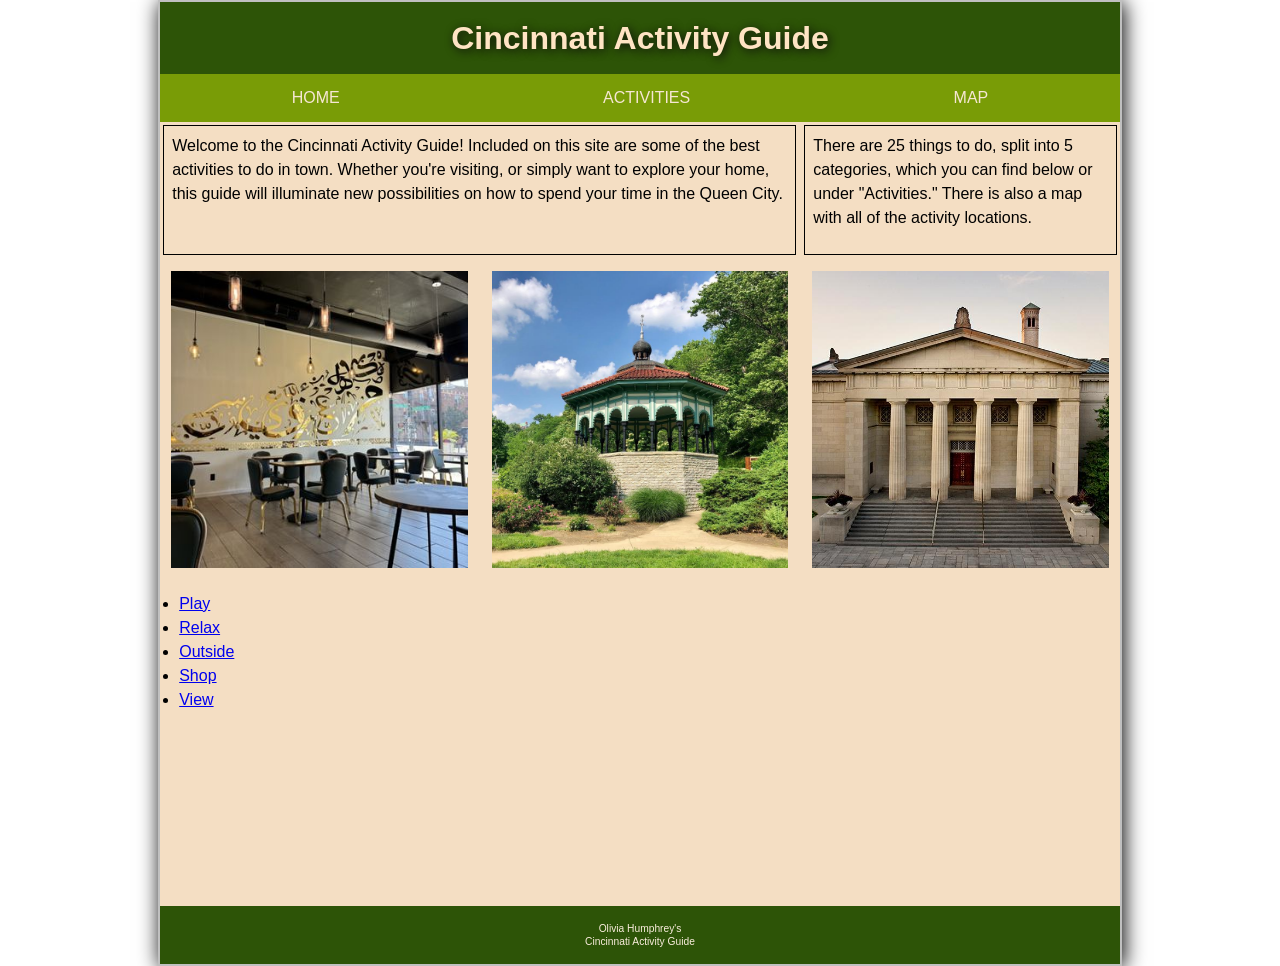
<file: index.html>
<!DOCTYPE html>
<html lang="en">
<head>
  <meta charset="UTF-8">
  <meta name="viewport" content="width=device-width, initial-scale=1.0">
  <title>Home</title>
  <link rel="stylesheet" href="reset.css">
  <link rel="stylesheet" href="home.css">
</head>
<body>
  <div class="wrapper">
  
 <header>
<h1>Cincinnati Activity Guide</h1>
</header> 


<nav>
<ul>
	<li><a href="index.html">Home</a></li>
	<li><a href="list.html">Activities</a></li>
	<li><a href="map.html">Map</a></li>
</ul>
</nav>

<main>

  <section class="welcome"><p>Welcome to the Cincinnati Activity Guide! Included on this site are some of the best activities to do in town. Whether you're visiting, or simply want to explore your home, this guide will illuminate new possibilities on how to spend your time in the Queen City.</p></section>
     
  <section class="intro"><p> There are 25 things to do, split into 5 categories, which you can find below or under "Activities." There is also a map with all of the activity locations. </p></section>

<section class="photo"><img src="images/homecafe.jpg" alt="Title"></section>

<section class="photo"><img src="images/homepark.jpg" alt="Title"></section>

<section class="photo"><img src="images/homemuseum.jpg" alt="Title"></section>

<section class="links">
<ul>
  <li><a href="play.html">Play</a></li>
  <li><a href="relax.html">Relax</a></li>
  <li><a href="outside.html">Outside</a></li>
  <li><a href="shop.html">Shop</a></li>
  <li><a href="viewx.html">View</a></li>
</ul>
</section>

<section class="map"><iframe src="https://www.google.com/maps/d/u/0/embed?mid=1CQpcRIO8A4vYGEefsApYAt-unIVezWk&ehbc=2E312F&noprof=1" width="640" height="480"></iframe>
</section>
</main>

<footer>
<small> Olivia Humphrey's <br> Cincinnati Activity Guide 
</small>
</footer>

</body>
</div>
</html>
</file>
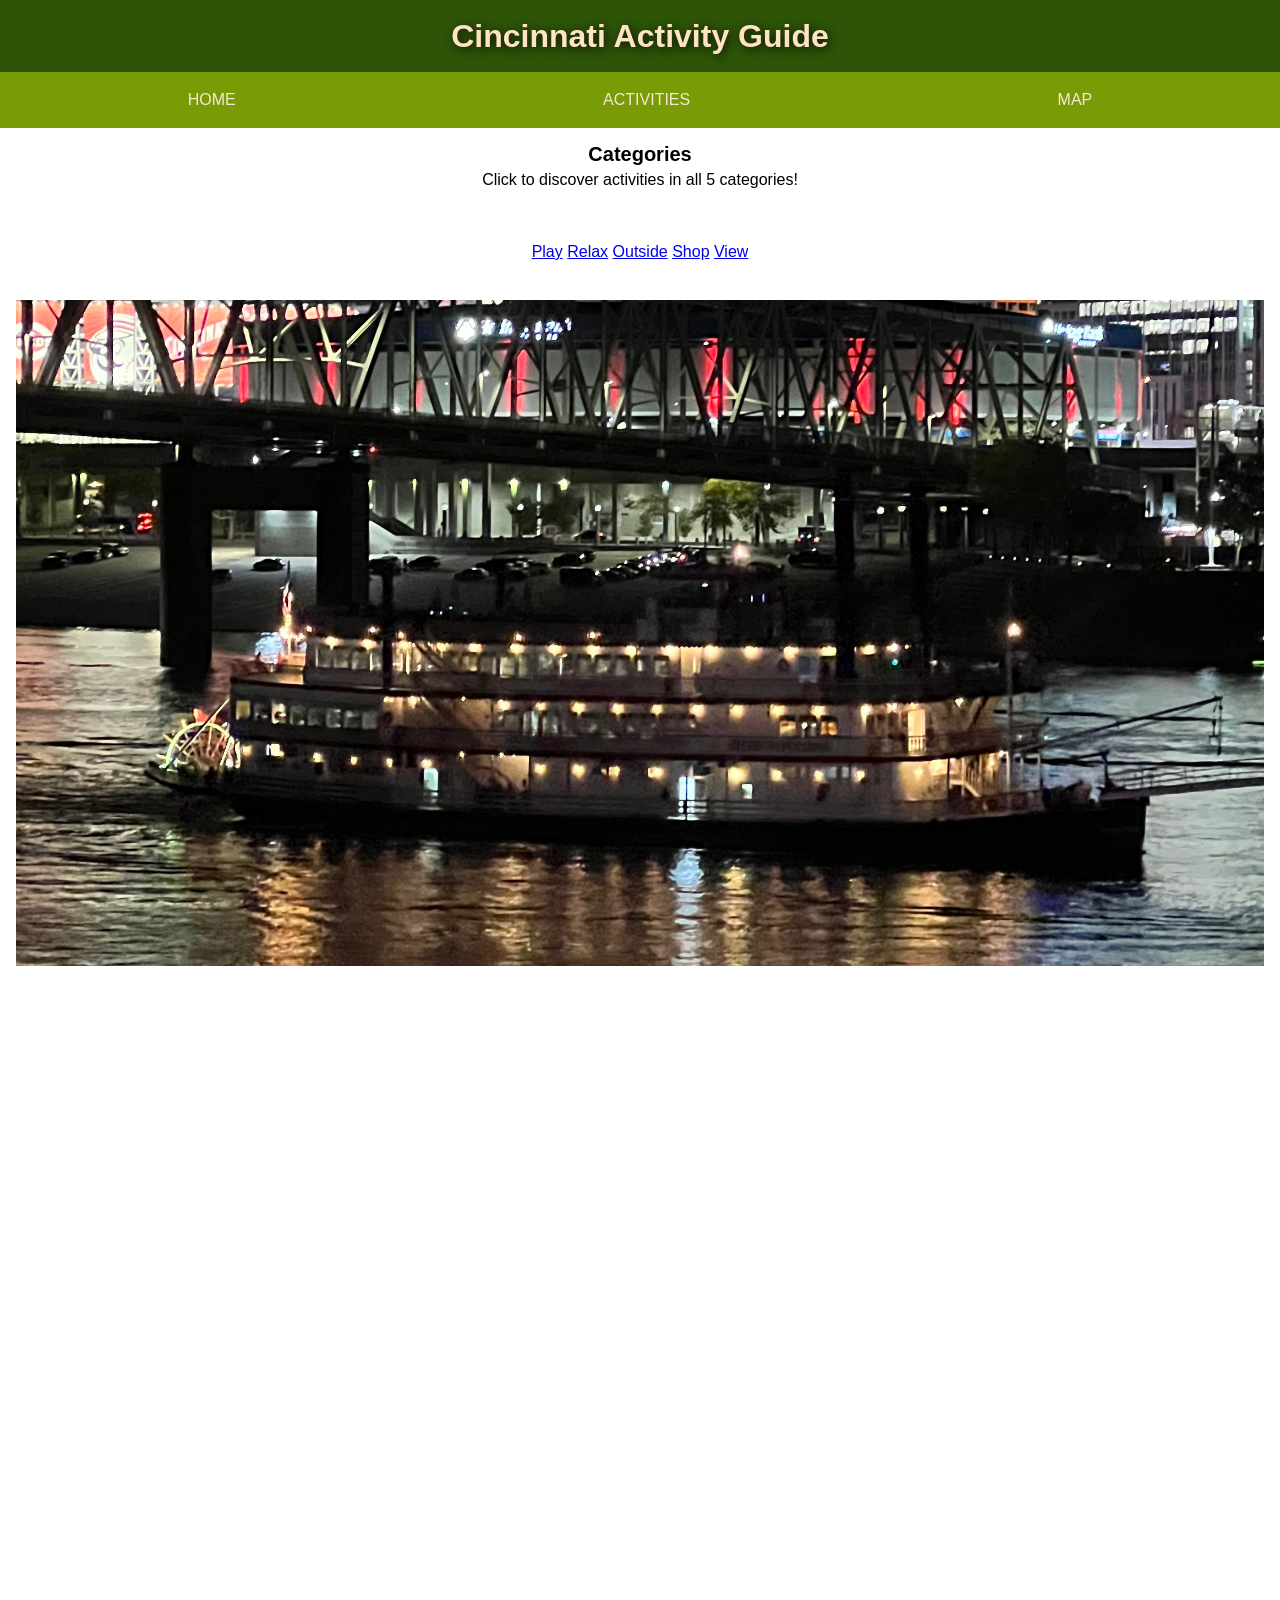
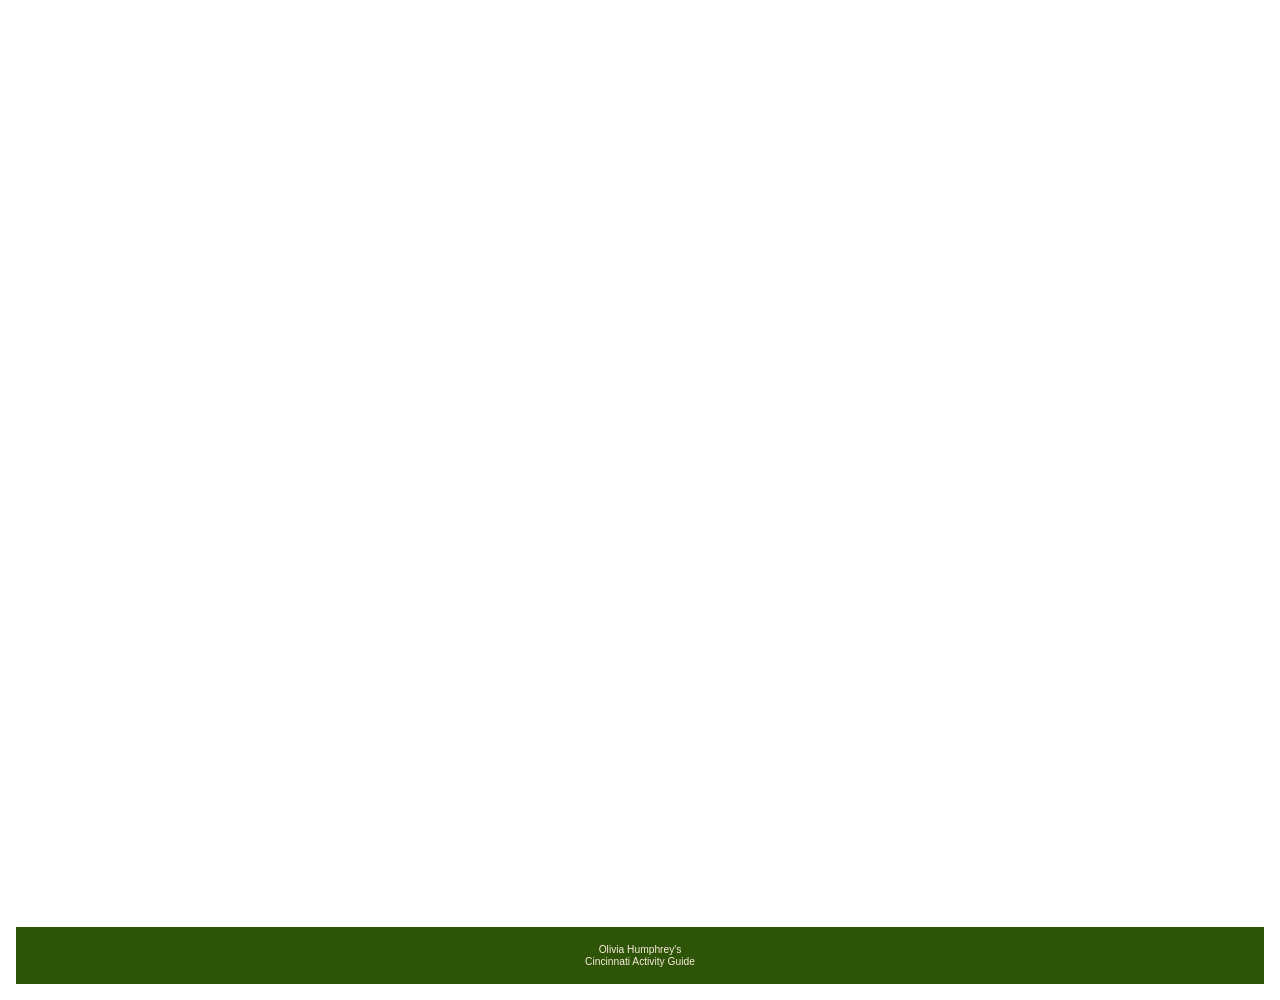
<file: list.html>
<!DOCTYPE html>
<html lang="en">
<head>
  <meta charset="UTF-8">
  <meta name="viewport" content="width=device-width, initial-scale=1.0">
  <title>Categories</title>
  <link rel="stylesheet" href="reset.css">
  <link rel="stylesheet" href="list.css">
</head>
<body>
  
  <header>
<h1>Cincinnati Activity Guide</h1>
</header> 


<nav>
<ul>
	<li><a href="index.html">Home</a></li>
	<li><a href="list.html">Activities</a></li>
	<li><a href="map.html">Map</a></li>
</ul>
</nav>

<main>
<h2>Categories</h2>

<p>Click to discover activities in all 5 categories!</p>

<section class="links">
<a href="play.html">Play</a>
<a href="relax.html">Relax</a>
<a href="outside.html">Outside</a>
<a href="shop.html">Shop</a>
<a href="view.html">View</a>
</section>

<img src="images/cityboat.jpeg" alt="Title">


</body>
<footer>
<small> Olivia Humphrey's <br> Cincinnati Activity Guide 
</small>
</footer>
</html>
</file>
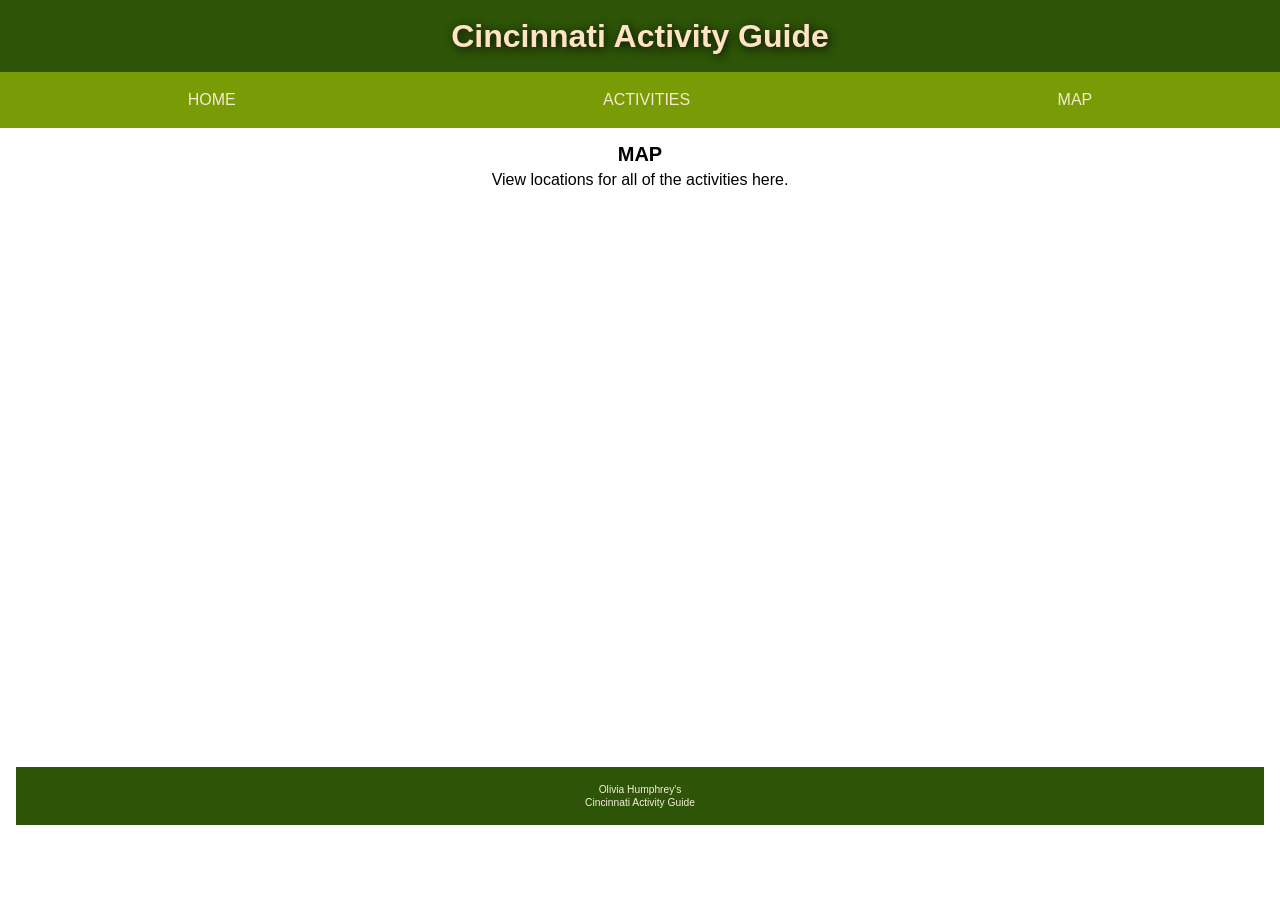
<file: map.html>
<!DOCTYPE html>
<html lang="en">
<head>
  <meta charset="UTF-8">
  <meta name="viewport" content="width=device-width, initial-scale=1.0">
  <title>Map</title>
  <link rel="stylesheet" href="reset.css">
  <link rel="stylesheet" href="map.css">
</head>
<body>
  
  <header>
<h1>Cincinnati Activity Guide</h1>
</header> 


<nav>
<ul>
	<li><a href="index.html">Home</a></li>
	<li><a href="list.html">Activities</a></li>
	<li><a href="map.html">Map</a></li>
</ul>
</nav>

<main>
<h2>MAP</h2>

<p>View locations for all of the activities here.</p>

<section class="map">
<iframe src="https://www.google.com/maps/d/u/0/embed?mid=1CQpcRIO8A4vYGEefsApYAt-unIVezWk&ehbc=2E312F&noprof=1" width="640" height="480"></iframe>
</section>

<footer>
<small> Olivia Humphrey's <br> Cincinnati Activity Guide 
</small>
</footer>

</body>
</html>
</file>
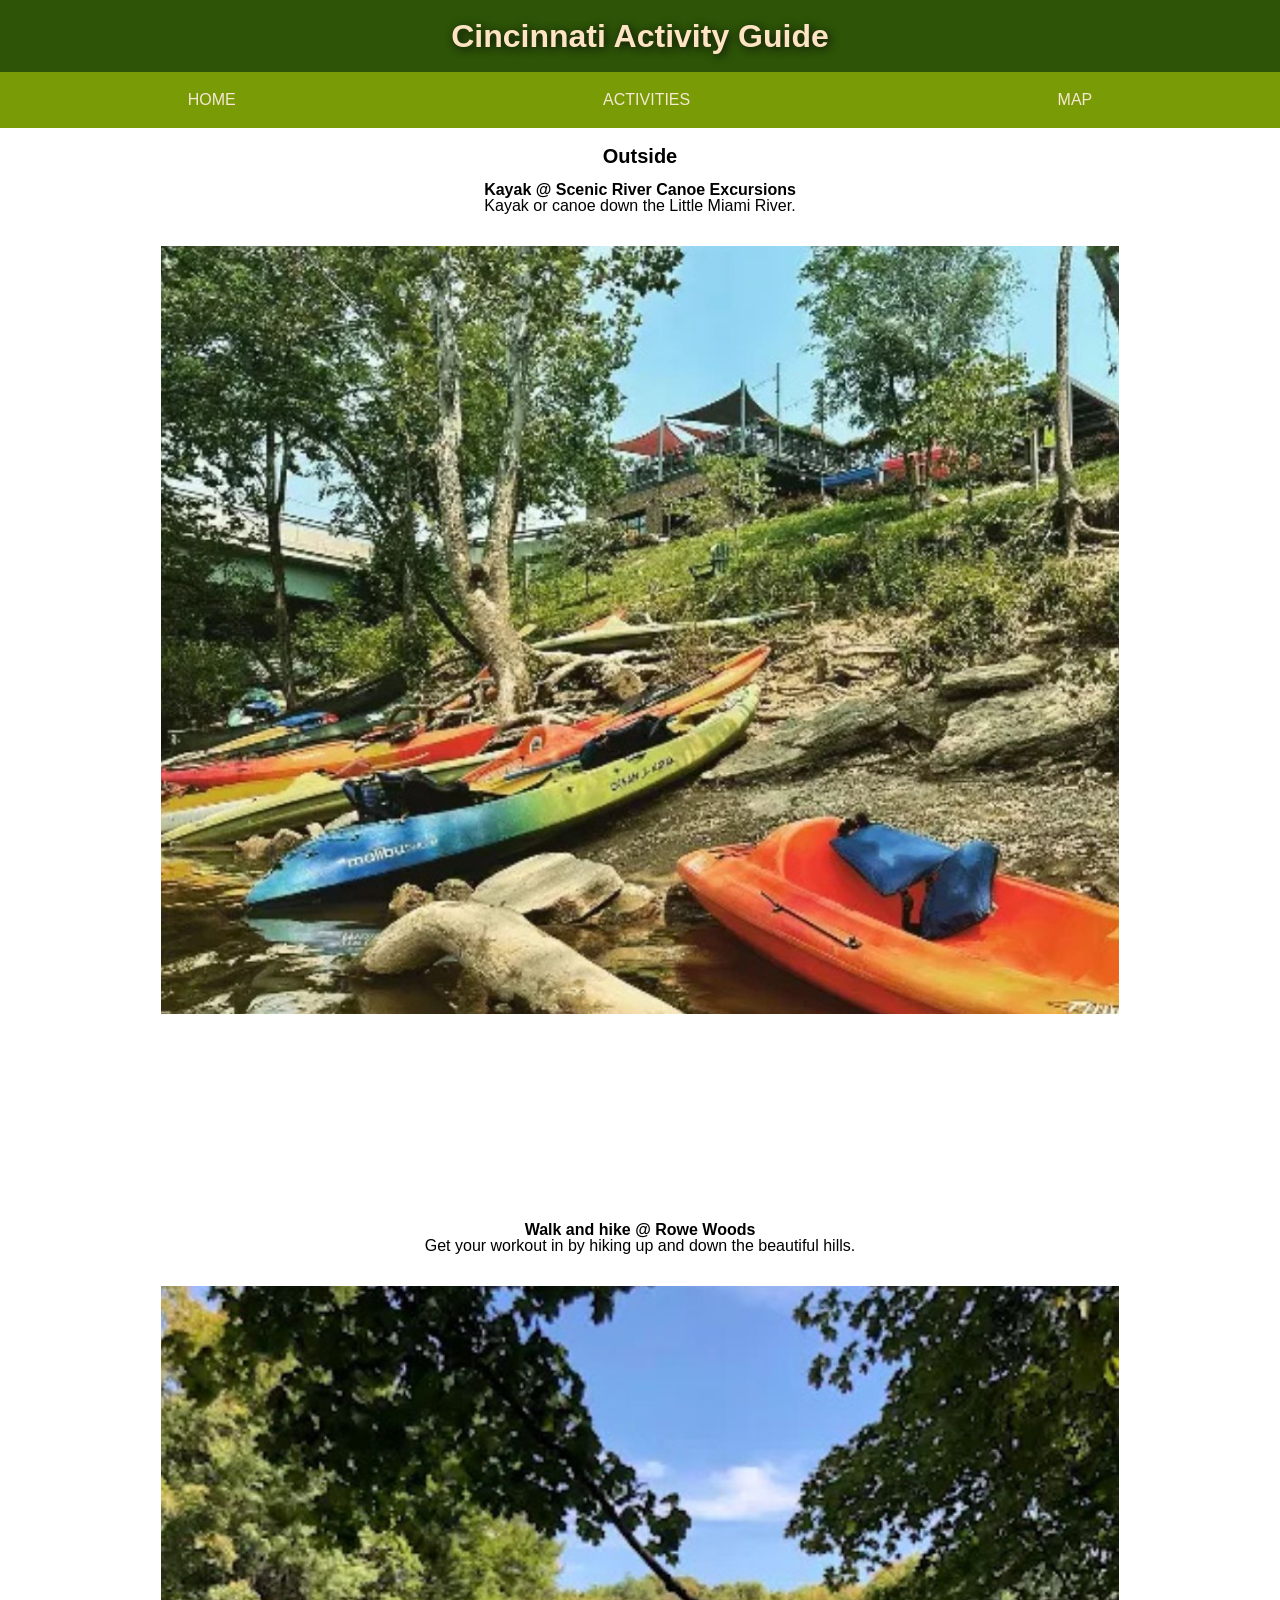
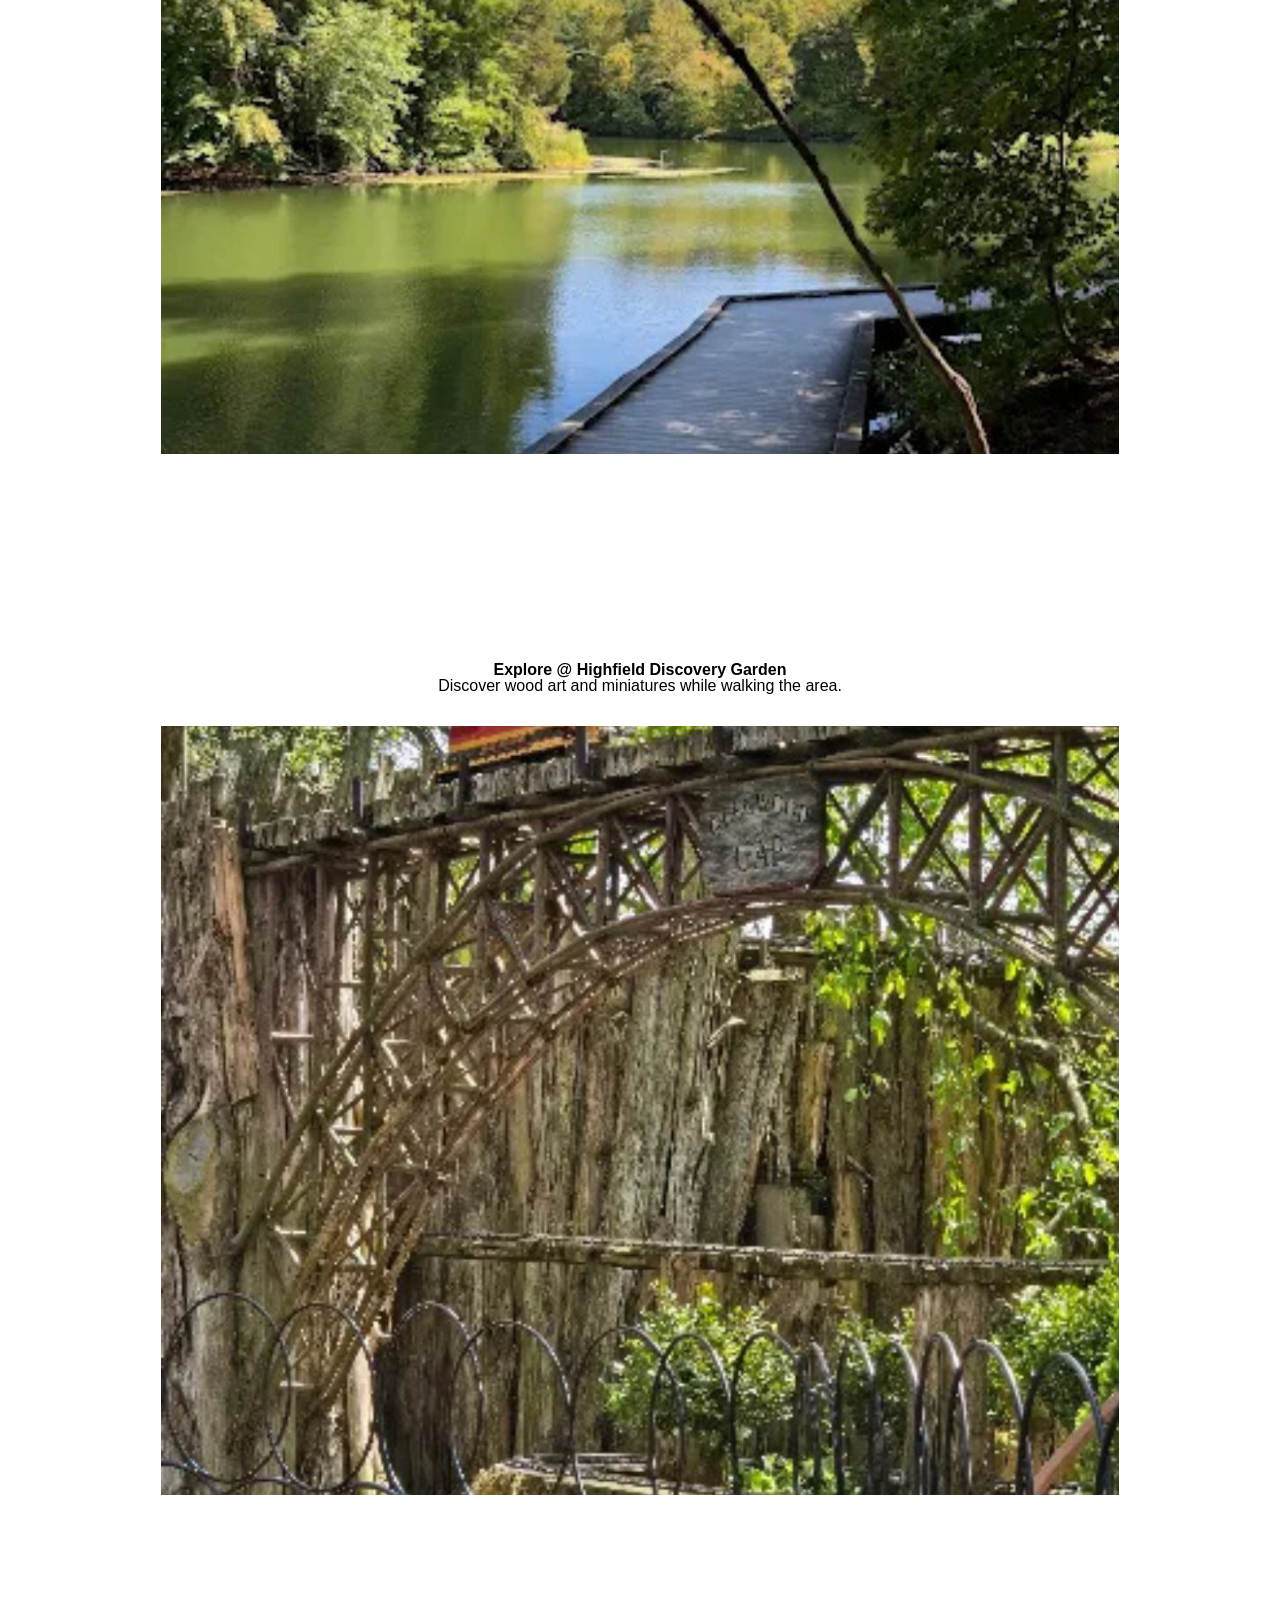
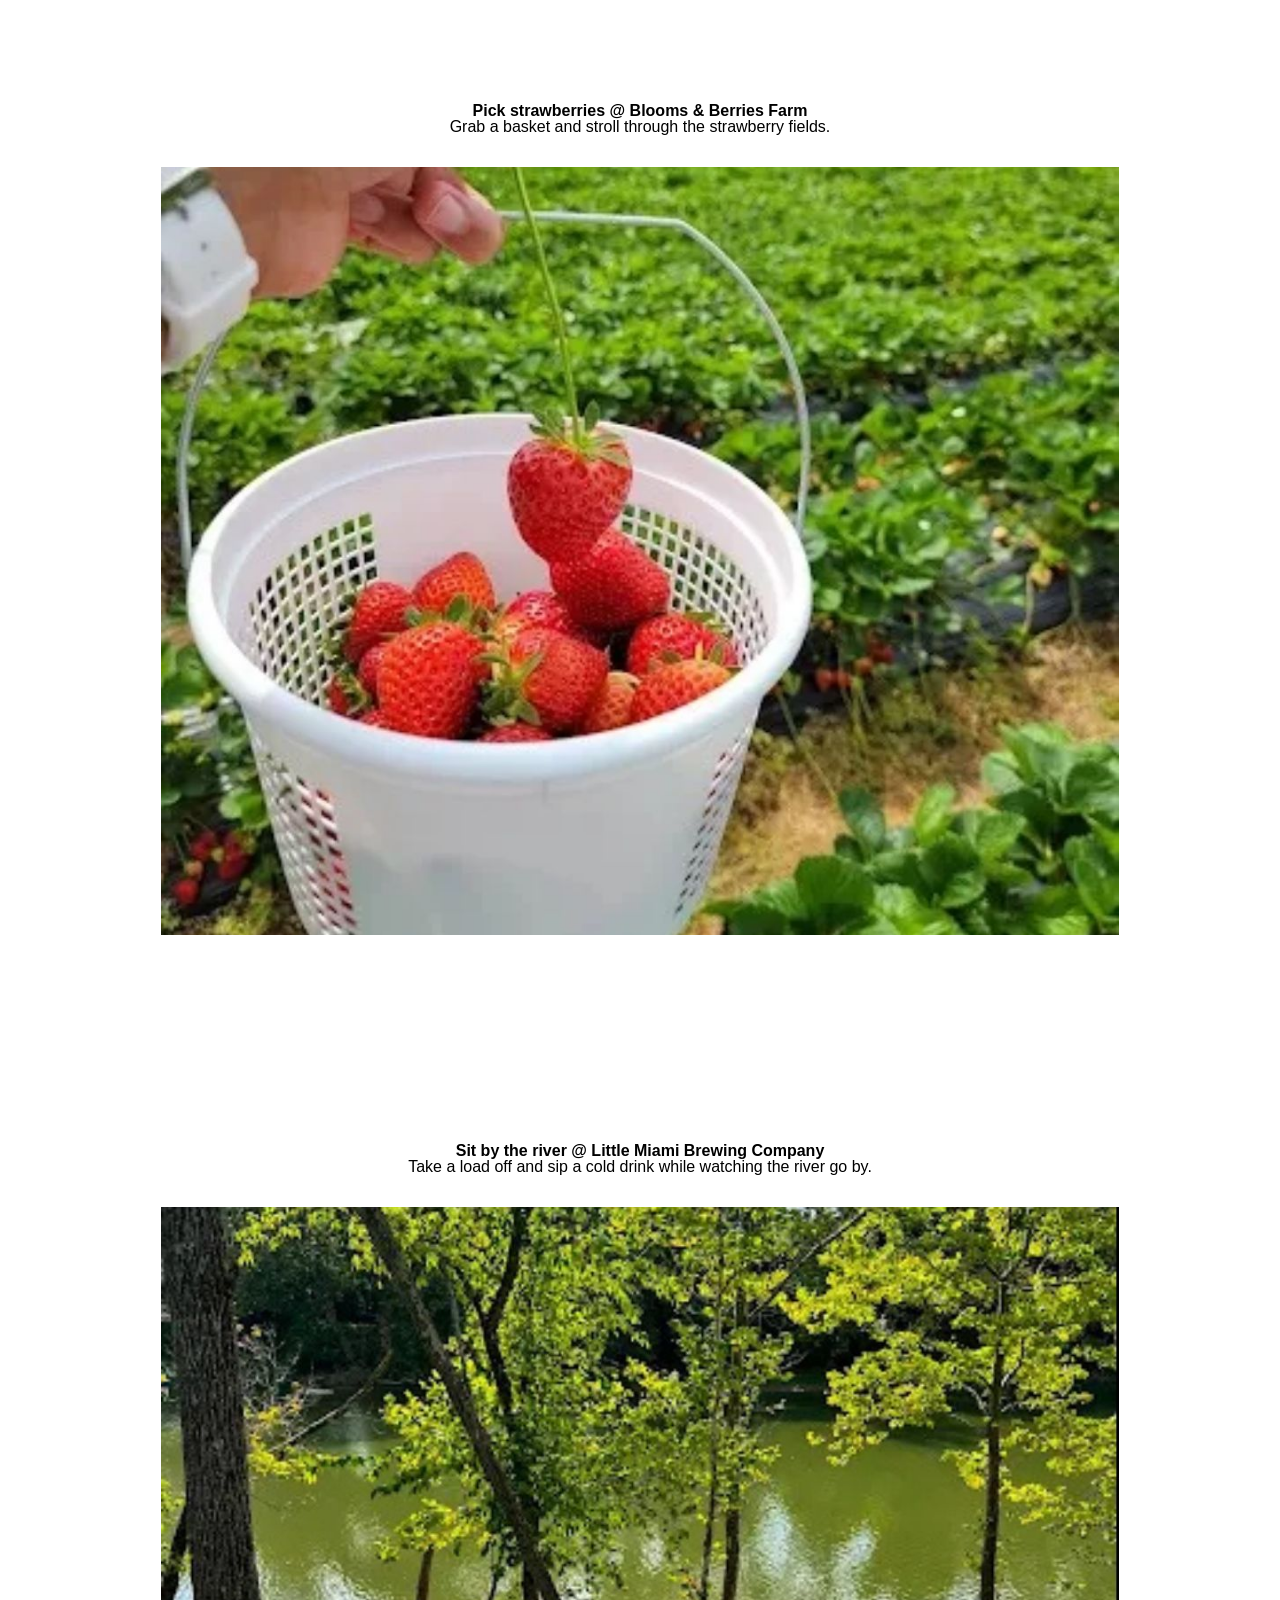
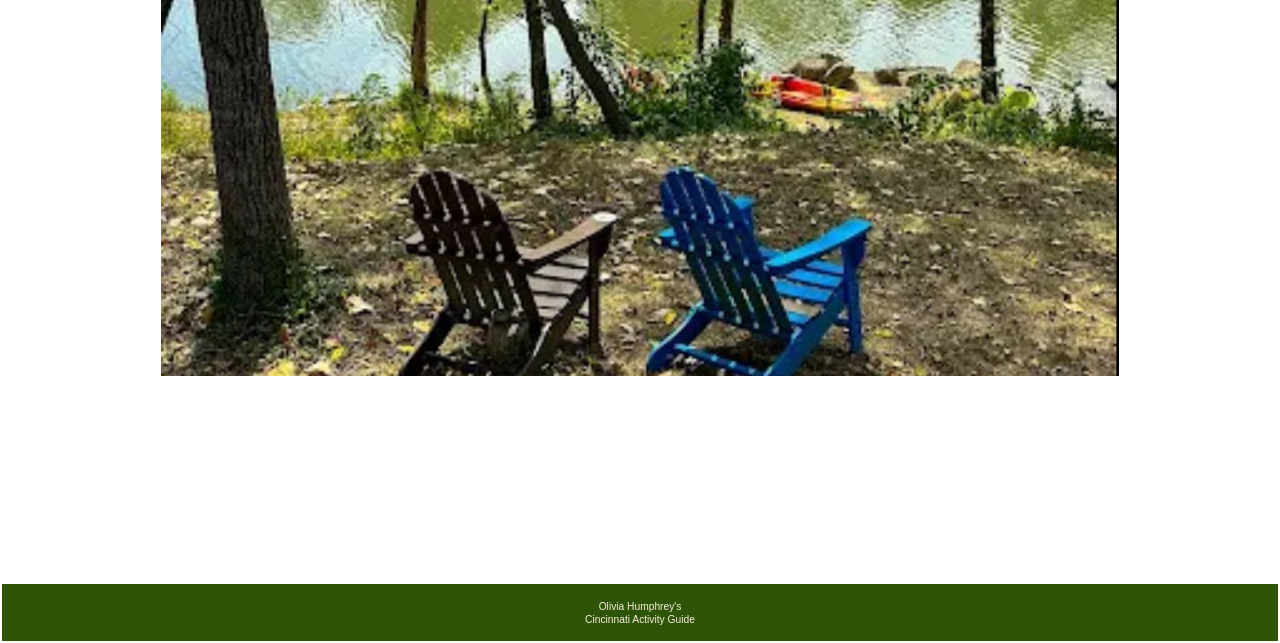
<file: outside.html>
<!DOCTYPE html>
<html lang="en">
<head>
  <meta charset="UTF-8">
  <meta name="viewport" content="width=device-width, initial-scale=1.0">
  <title>Outside</title>
  <link rel="stylesheet" href="reset.css">
  <link rel="stylesheet" href="cats.css">
</head>
<body>
  
  <header>
<h1>Cincinnati Activity Guide</h1>
</header> 


<nav>
<ul>
	<li><a href="index.html">Home</a></li>
	<li><a href="list.html">Activities</a></li>
	<li><a href="map.html">Map</a></li>
</ul>
</nav>

<main>
<h2>Outside</h2>


<h3>Kayak @ Scenic River Canoe Excursions</h3>
<p>Kayak or canoe down the Little Miami River.</p>

<figure>
<img src="images/ricle/26.jpg" alt="Kayaks on a hill">

</figure>
<h3>Walk and hike @ Rowe Woods</h3>
<p>Get your workout in by hiking up and down the beautiful hills.</p>

<figure>
<img src="images/ricle/12.jpg" alt="Pond at Rowe Woods">

</figure>
<h3>Explore @ Highfield Discovery Garden</h3>
<p>Discover wood art and miniatures while walking the area.</p>

<figure>
<img src="images/ricle/20.jpg" alt="Mini wooden bridge">

</figure>
<h3>Pick strawberries @ Blooms & Berries Farm</h3>
<p>Grab a basket and stroll through the strawberry fields.</p>

<figure>
<img src="images/ricle/29.jpg" alt="Strawberry basket">

</figure>
<h3>Sit by the river @ Little Miami Brewing Company</h3>
<p>Take a load off and sip a cold drink while watching the river go by.</p>

<figure>
<img src="images/ricle/17.jpg" alt="Chairs on hill by river">

</figure>

</body>
<footer>
<small> Olivia Humphrey's <br> Cincinnati Activity Guide 
</small>
</footer>
</html>
</file>
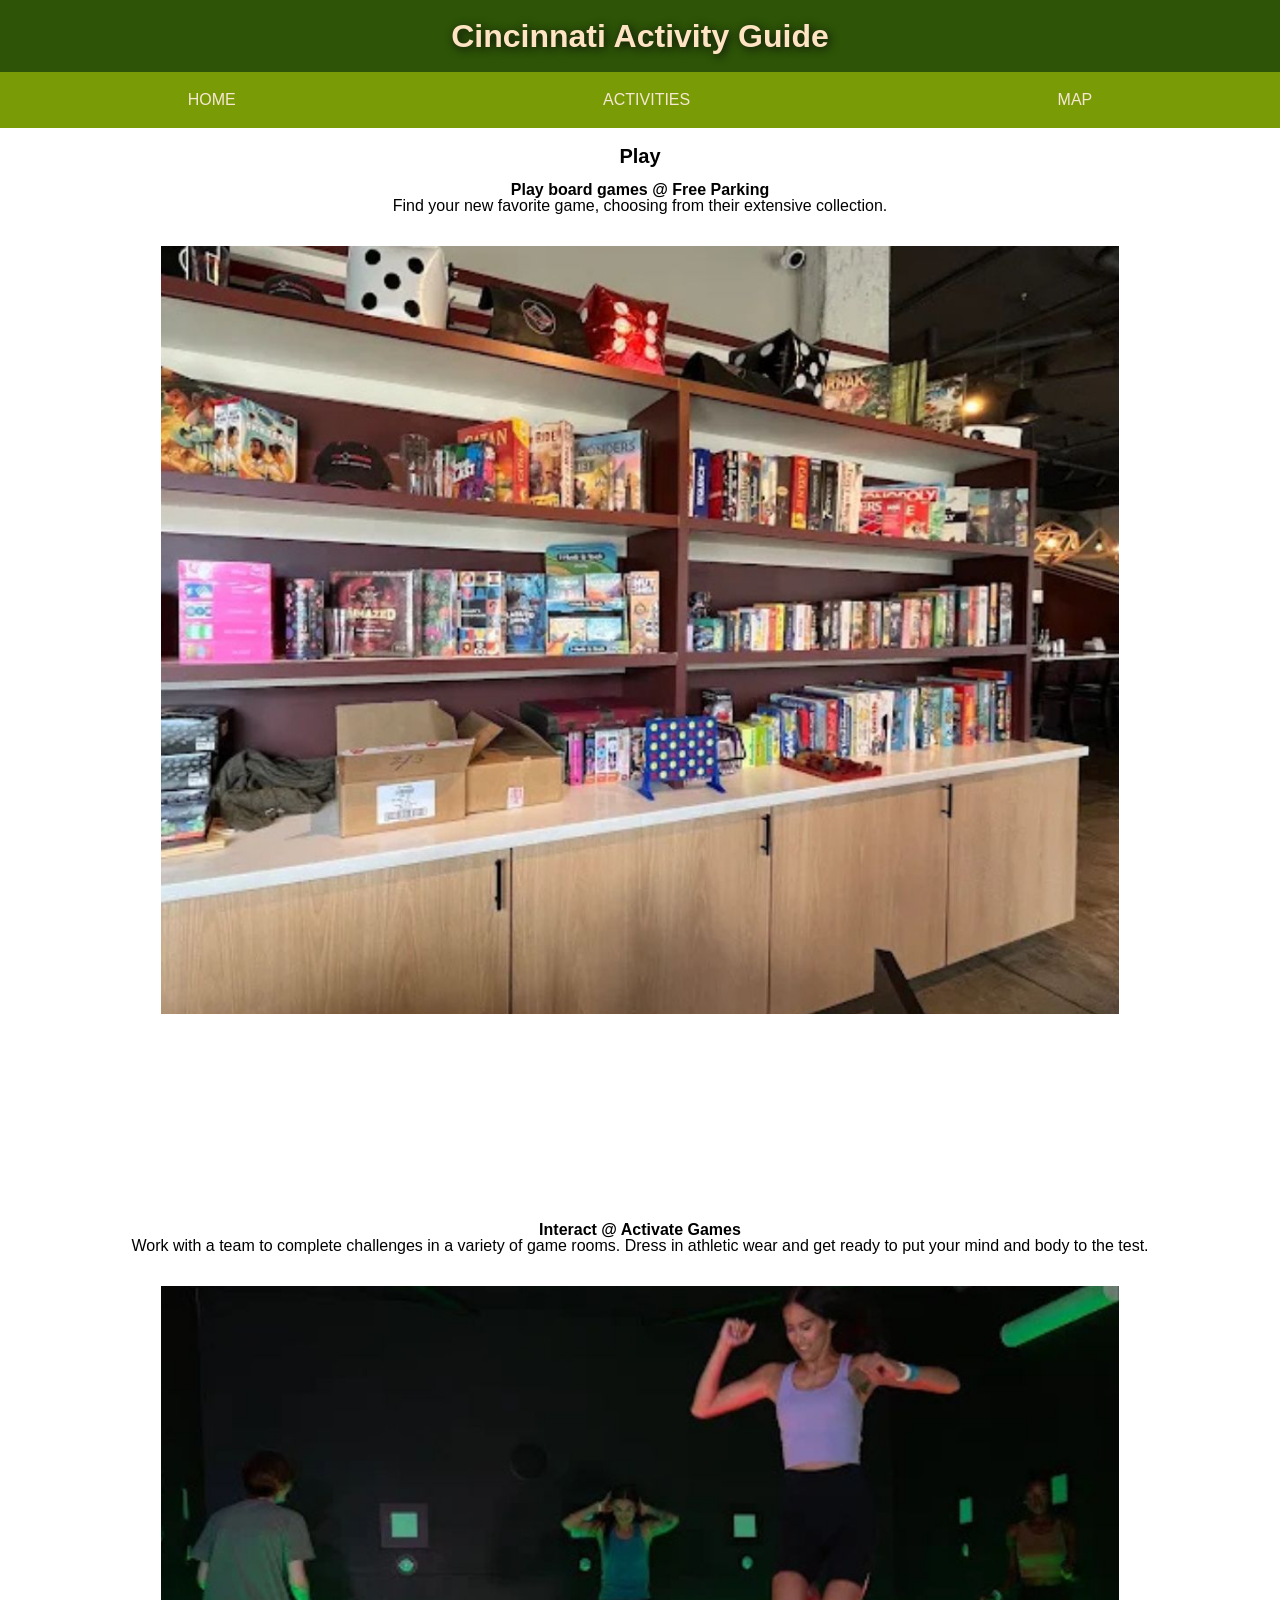
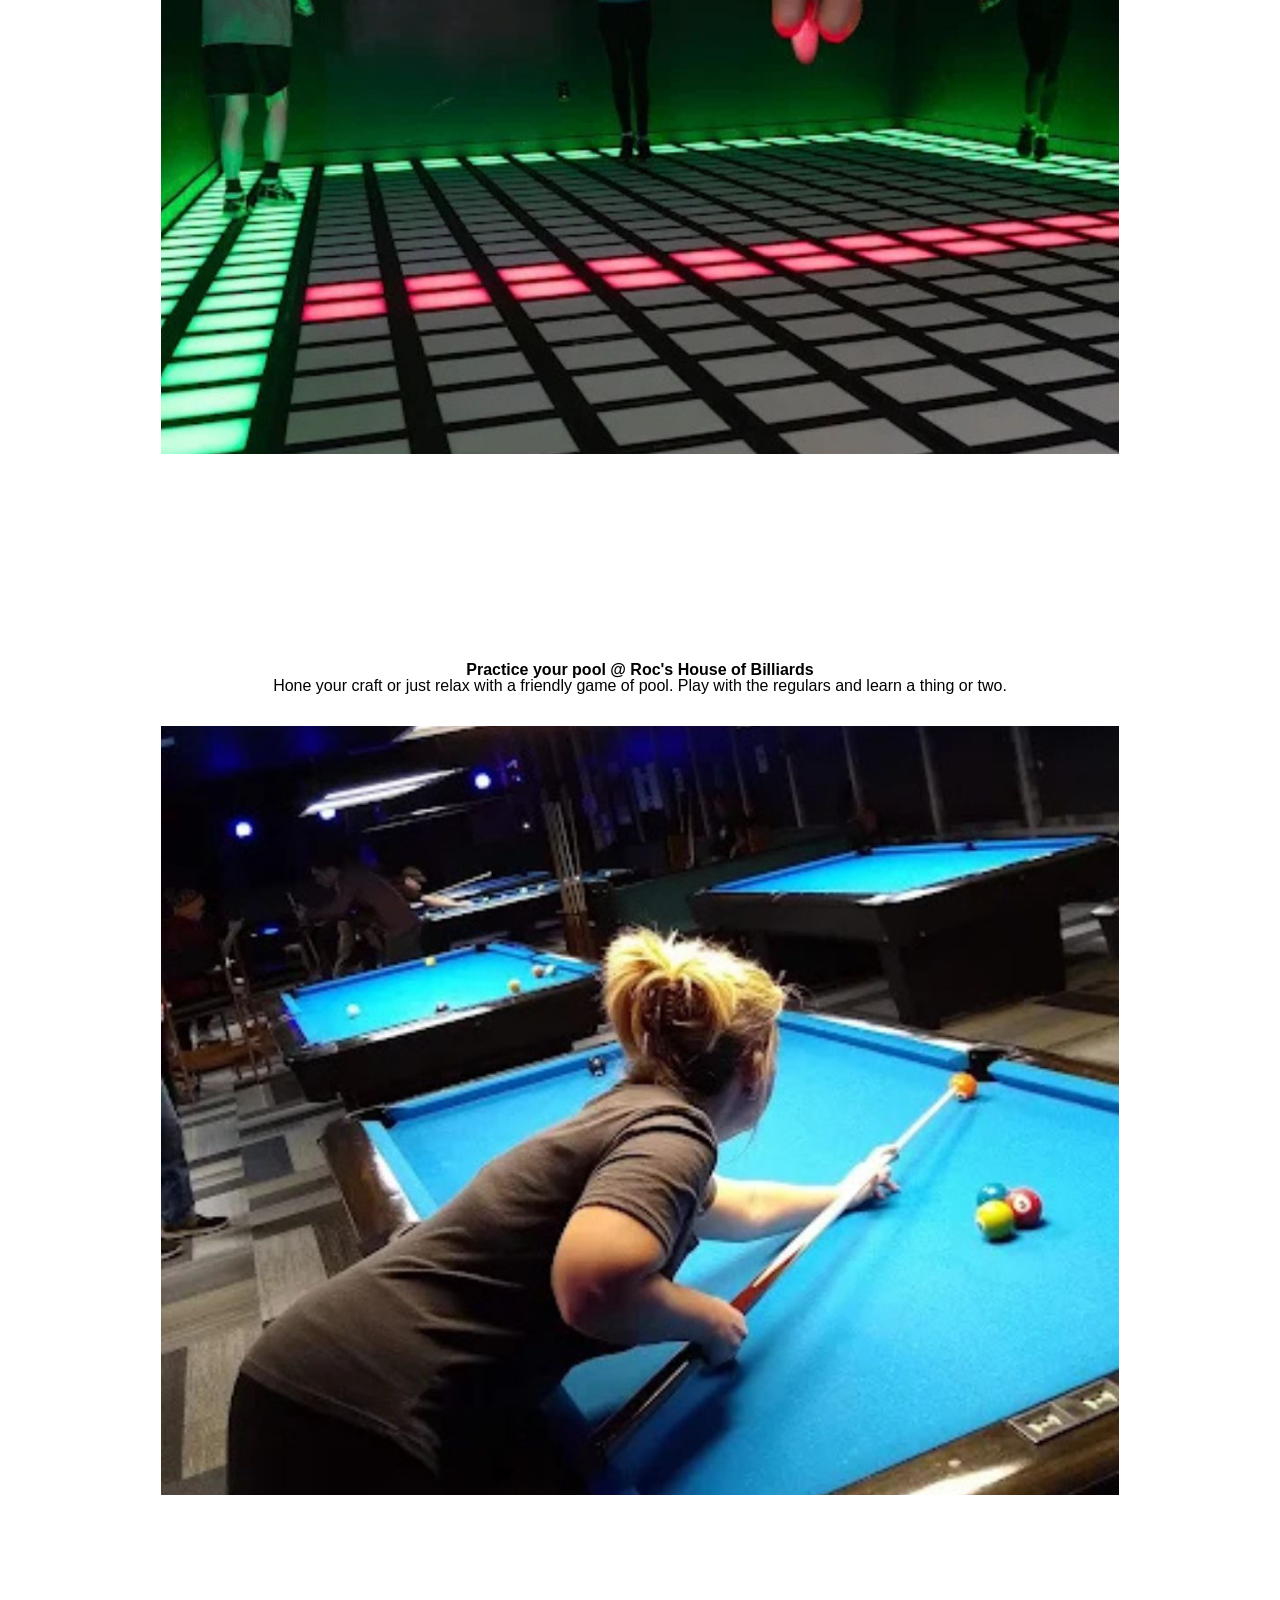
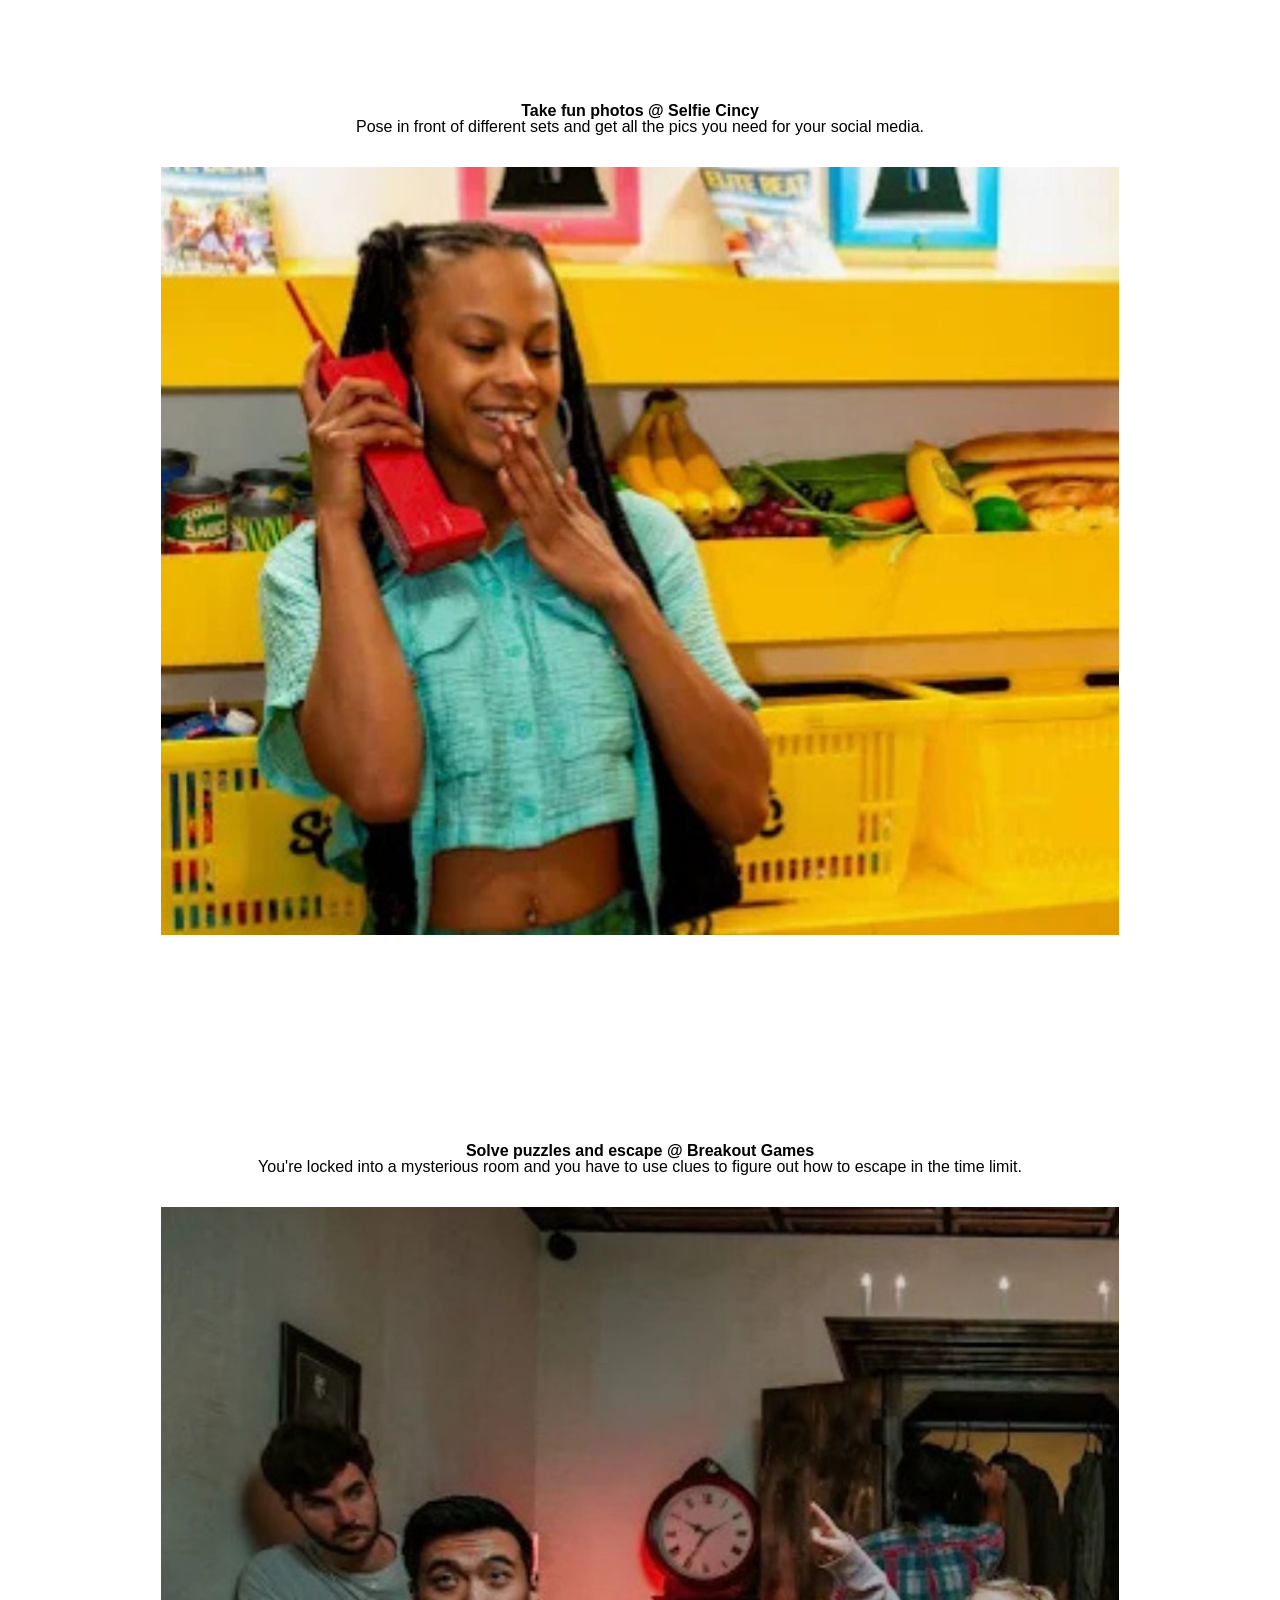
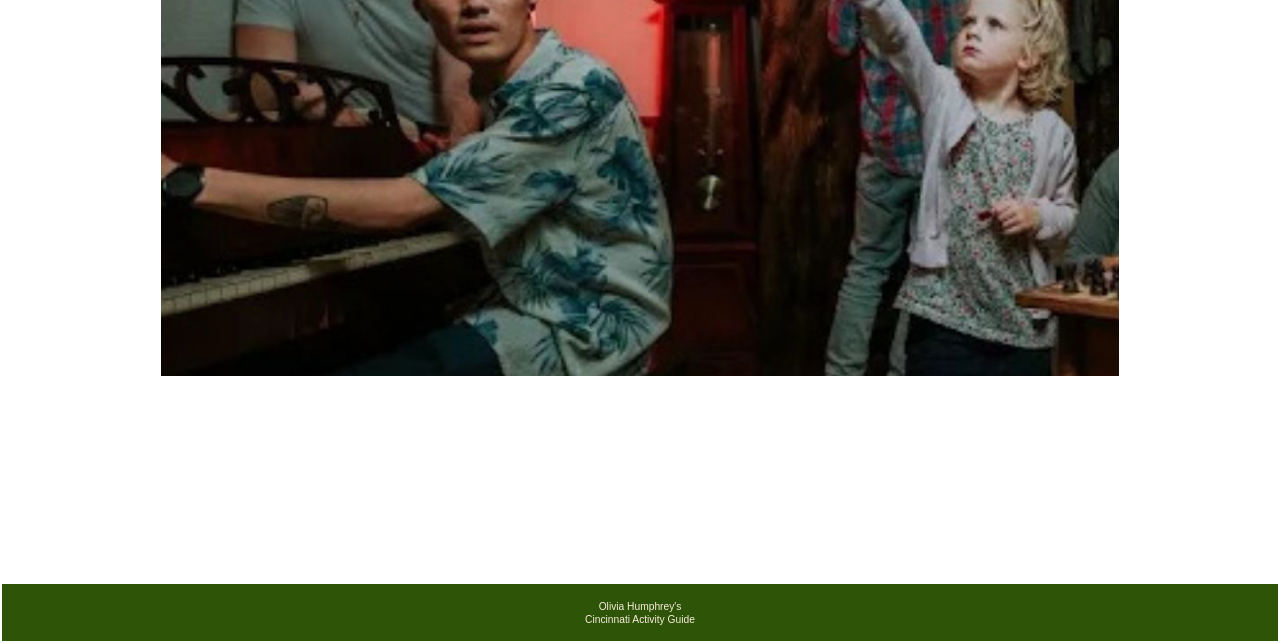
<file: play.html>
<!DOCTYPE html>
<html lang="en">
<head>
  <meta charset="UTF-8">
  <meta name="viewport" content="width=device-width, initial-scale=1.0">
  <title>Play</title>
  <link rel="stylesheet" href="reset.css">
  <link rel="stylesheet" href="cats.css">
</head>
<body>
  
  <header>
<h1>Cincinnati Activity Guide</h1>
</header> 


<nav>
<ul>
	<li><a href="index.html">Home</a></li>
	<li><a href="list.html">Activities</a></li>
	<li><a href="map.html">Map</a></li>
</ul>
</nav>

<main>
<h2>Play</h2>


<h3>Play board games @ Free Parking</h3>
<p>Find your new favorite game, choosing from their extensive collection.</p>

<figure>
<img src="images/ricle/7.jpg" alt="Some of the board games available.">

</figure>
<h3>Interact @ Activate Games</h3>
<p>Work with a team to complete challenges in a variety of game rooms. Dress in athletic wear and get ready to put your mind and body to the test.</p>

<figure>
<img src="images/ricle/4.jpg" alt="Friends playing the floor is lava in the grid room.">

</figure>
<h3>Practice your pool @ Roc's House of Billiards</h3>
<p>Hone your craft or just relax with a friendly game of pool. Play with the regulars and learn a thing or two. </p>

<figure>
<img src="images/ricle/6.jpg" alt="Woman playing pool.">

</figure>
<h3>Take fun photos @ Selfie Cincy</h3>
<p>Pose in front of different sets and get all the pics you need for your social media.</p>

<figure>
<img src="images/ricle/8.jpg" alt="Girl posing in front of a grocery set.">

</figure>
<h3>Solve puzzles and escape @ Breakout Games</h3>
<p>You're locked into a mysterious room and you have to use clues to figure out how to escape in the time limit.</p>
<figure>
<img src="images/ricle/5.jpg" alt="Family solving puzzles in a breakout room.">
</figure>


<footer>
<small> Olivia Humphrey's <br> Cincinnati Activity Guide 
</small>
</footer>

</body>
</html>
</file>
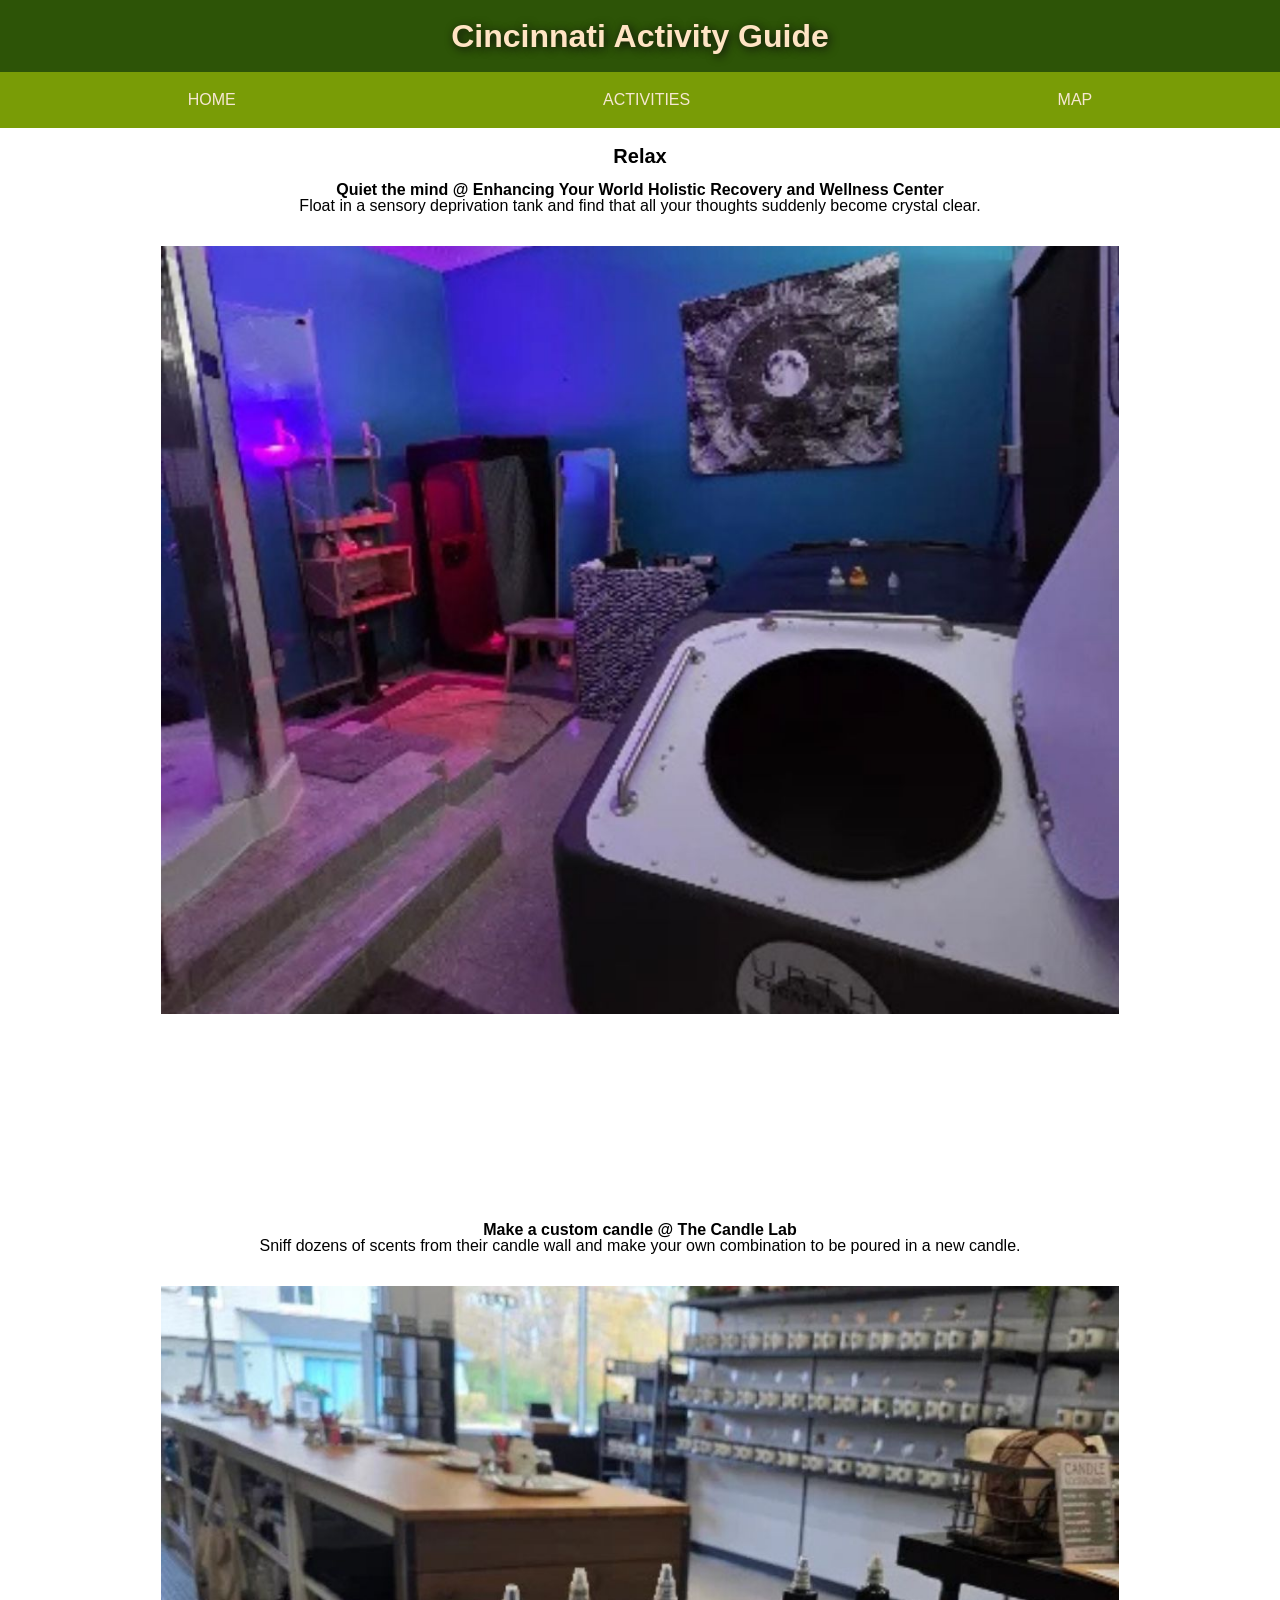
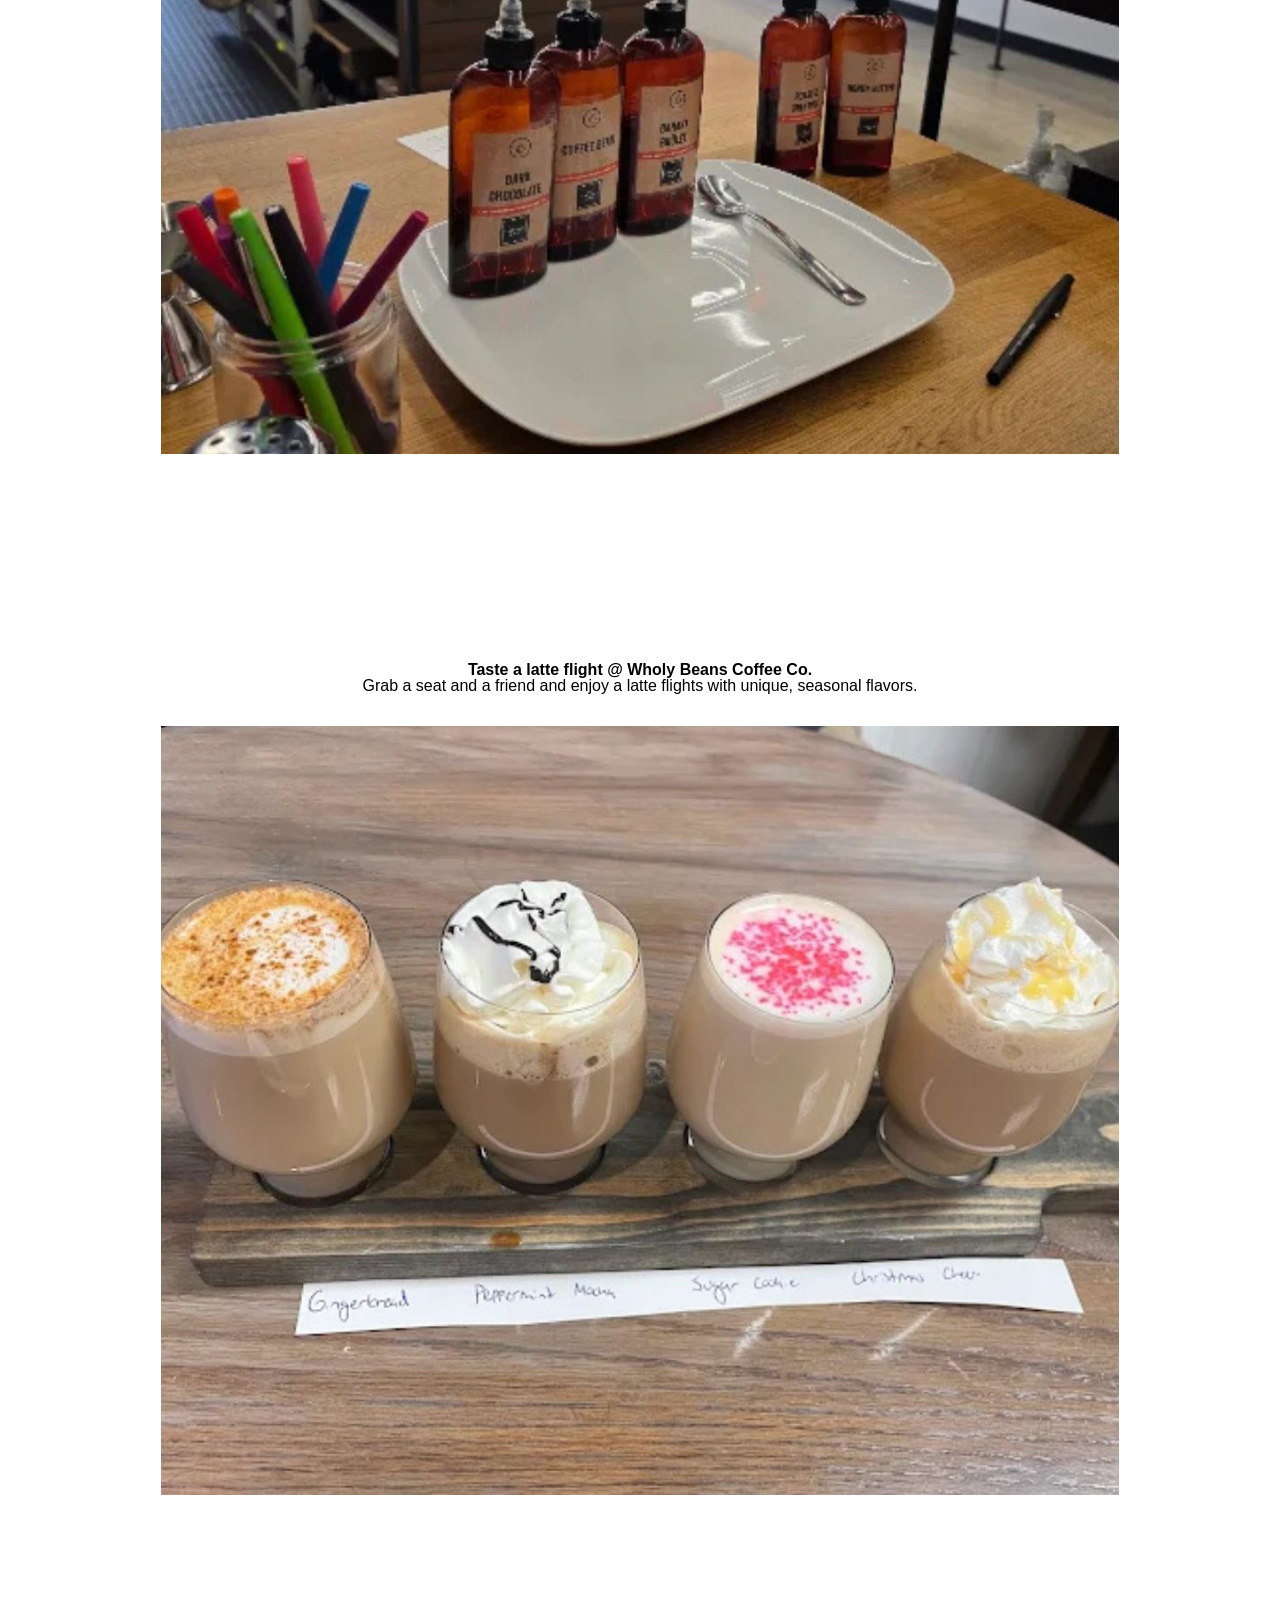
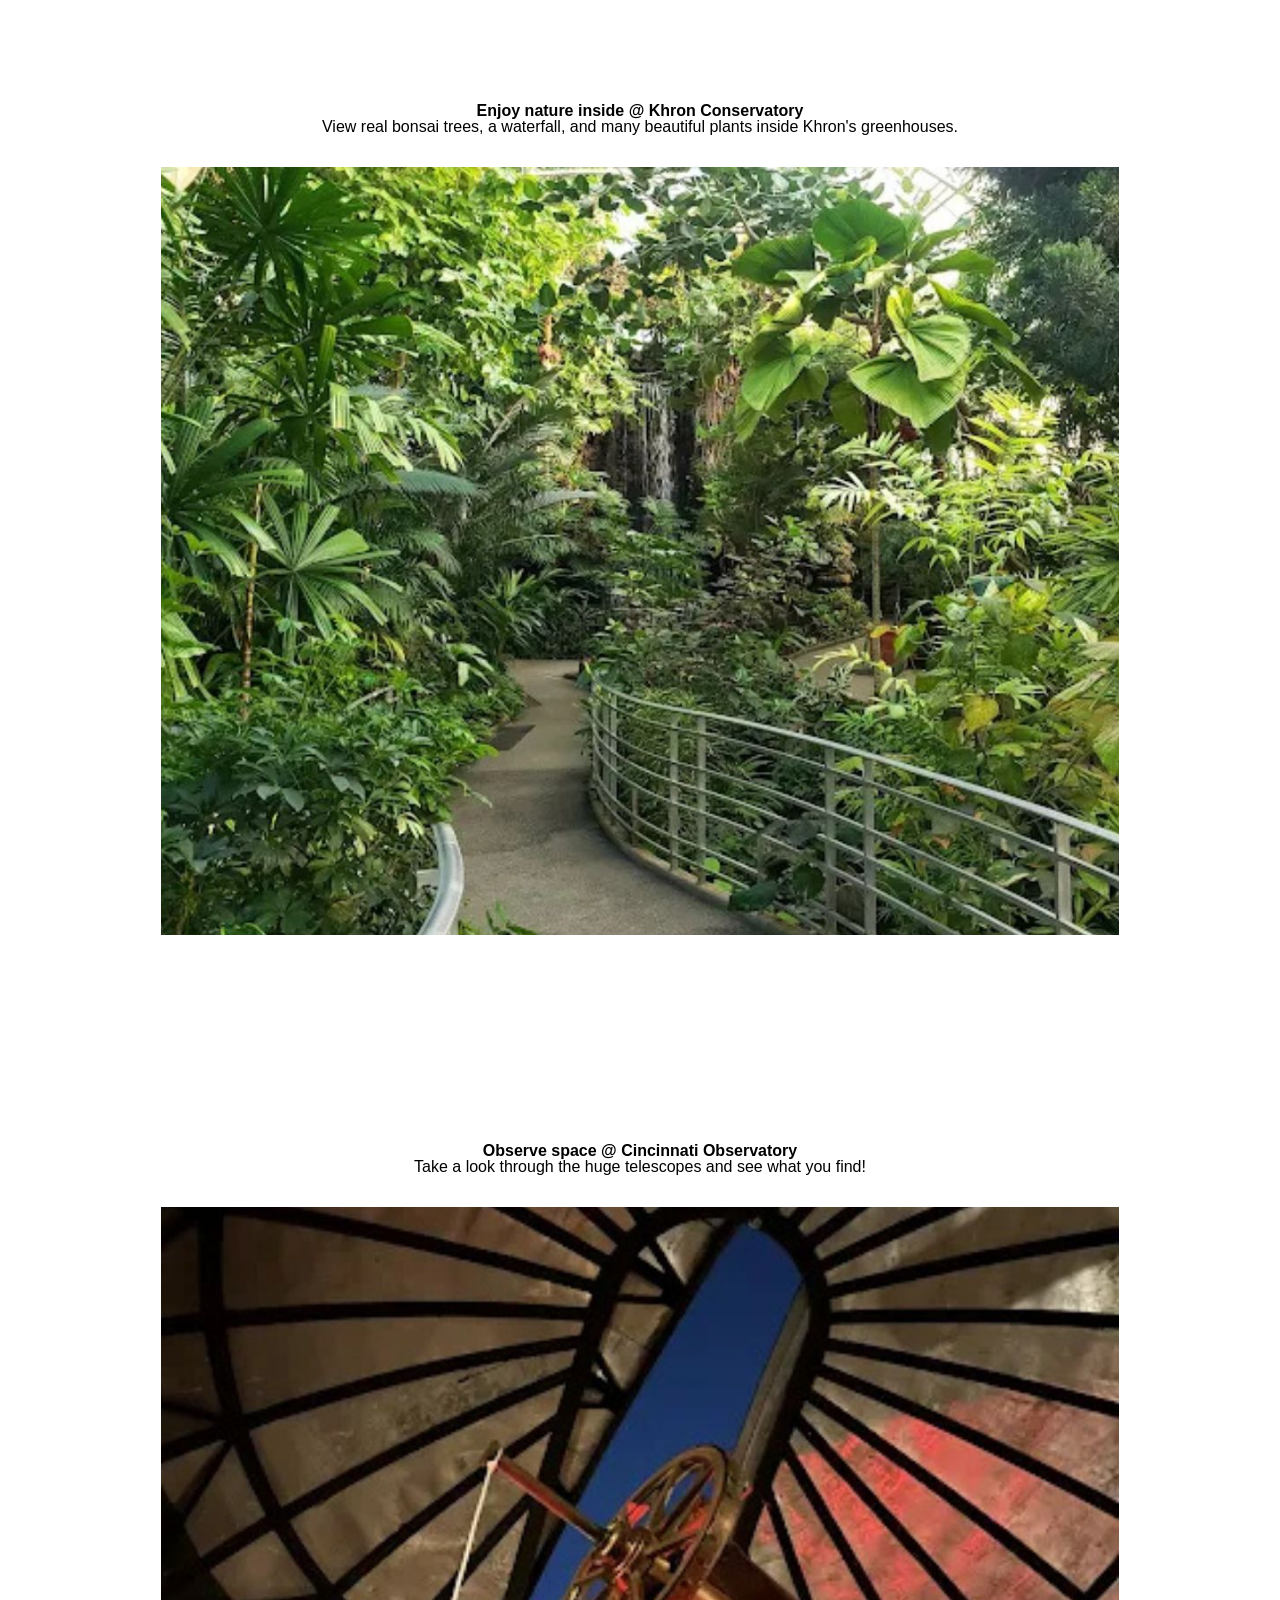
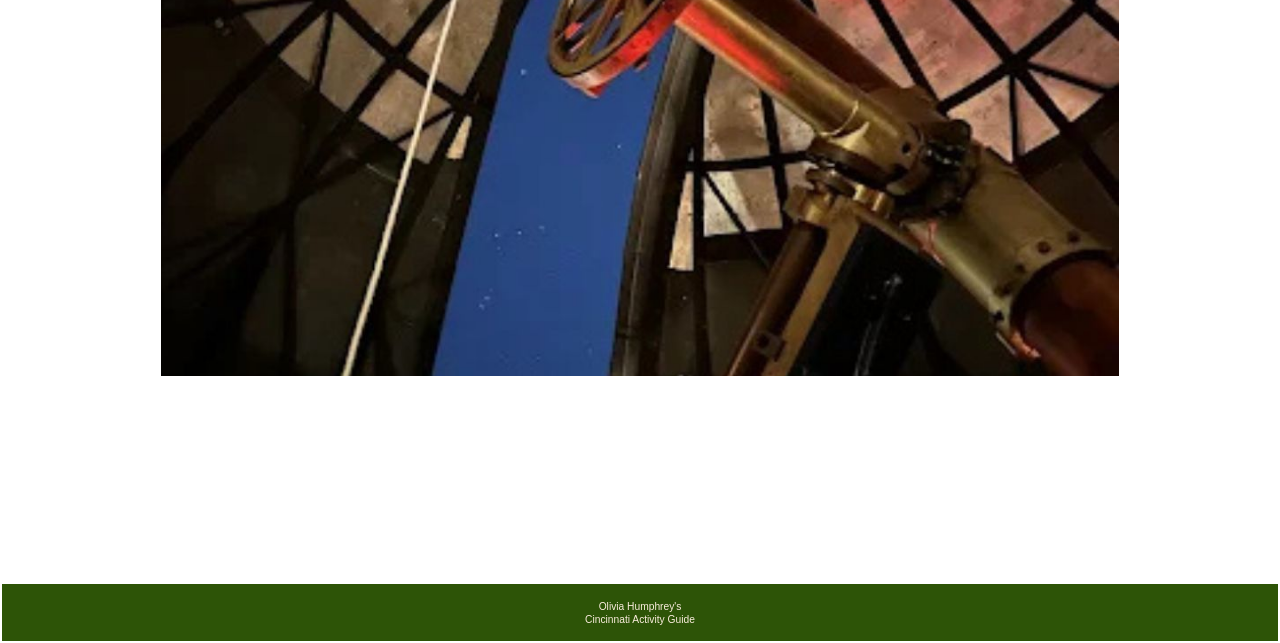
<file: relax.html>
<!DOCTYPE html>
<html lang="en">
<head>
  <meta charset="UTF-8">
  <meta name="viewport" content="width=device-width, initial-scale=1.0">
  <title>Relax</title>
  <link rel="stylesheet" href="reset.css">
  <link rel="stylesheet" href="cats.css">
</head>
<body>
  
  <header>
<h1>Cincinnati Activity Guide</h1>
</header> 


<nav>
<ul>
	<li><a href="index.html">Home</a></li>
	<li><a href="list.html">Activities</a></li>
	<li><a href="map.html">Map</a></li>
</ul>
</nav>

<main>
<h2>Relax</h2>


<h3>Quiet the mind @ Enhancing Your World Holistic Recovery and Wellness Center</h3>
<p>Float in a sensory deprivation tank and find that all your thoughts suddenly become crystal clear.</p>

<figure>
<img src="images/ricle/22.jpg" alt="Sensory deprivation tank">

</figure>
<h3>Make a custom candle @ The Candle Lab</h3>
<p>Sniff dozens of scents from their candle wall and make your own combination to be poured in a new candle.</p>

<figure>
<img src="images/ricle/27.jpg" alt="Making custom candle scents">

</figure>
<h3>Taste a latte flight @ Wholy Beans Coffee Co.</h3>
<p>Grab a seat and a friend and enjoy a latte flights with unique, seasonal flavors.</p>

<figure>
<img src="images/ricle/9.jpg" alt="4 lattes">

</figure>
<h3>Enjoy nature inside @ Khron Conservatory</h3>
<p>View real bonsai trees, a waterfall, and many beautiful plants inside Khron's greenhouses.</p>

<figure>
<img src="images/ricle/18.jpg" alt="Rainforest in the greenhouse">

</figure>
<h3>Observe space @ Cincinnati Observatory</h3>
<p>Take a look through the huge telescopes and see what you find!</p>

<figure>
<img src="images/ricle/15.jpg" alt="Telescope and night sky">

</figure>

</body>
<footer>
<small> Olivia Humphrey's <br> Cincinnati Activity Guide 
</small>
</footer>
</html>
</file>
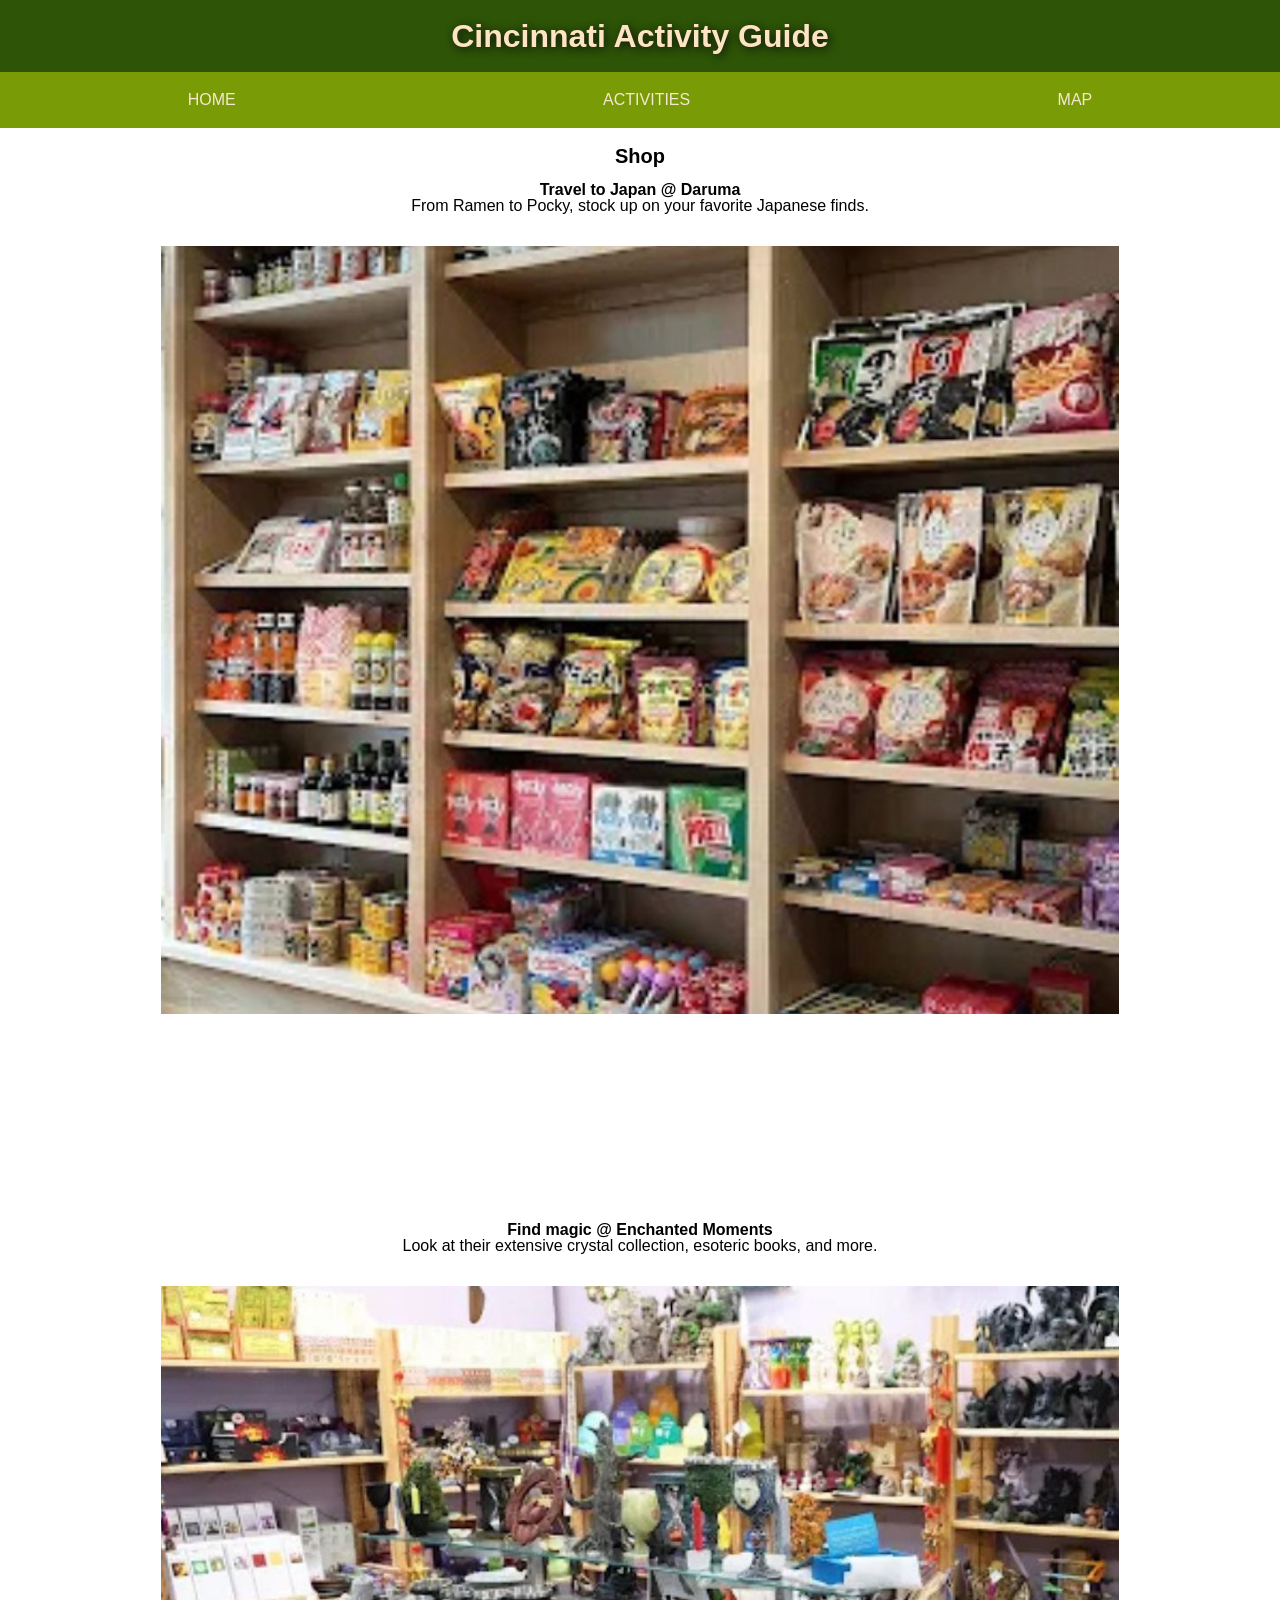
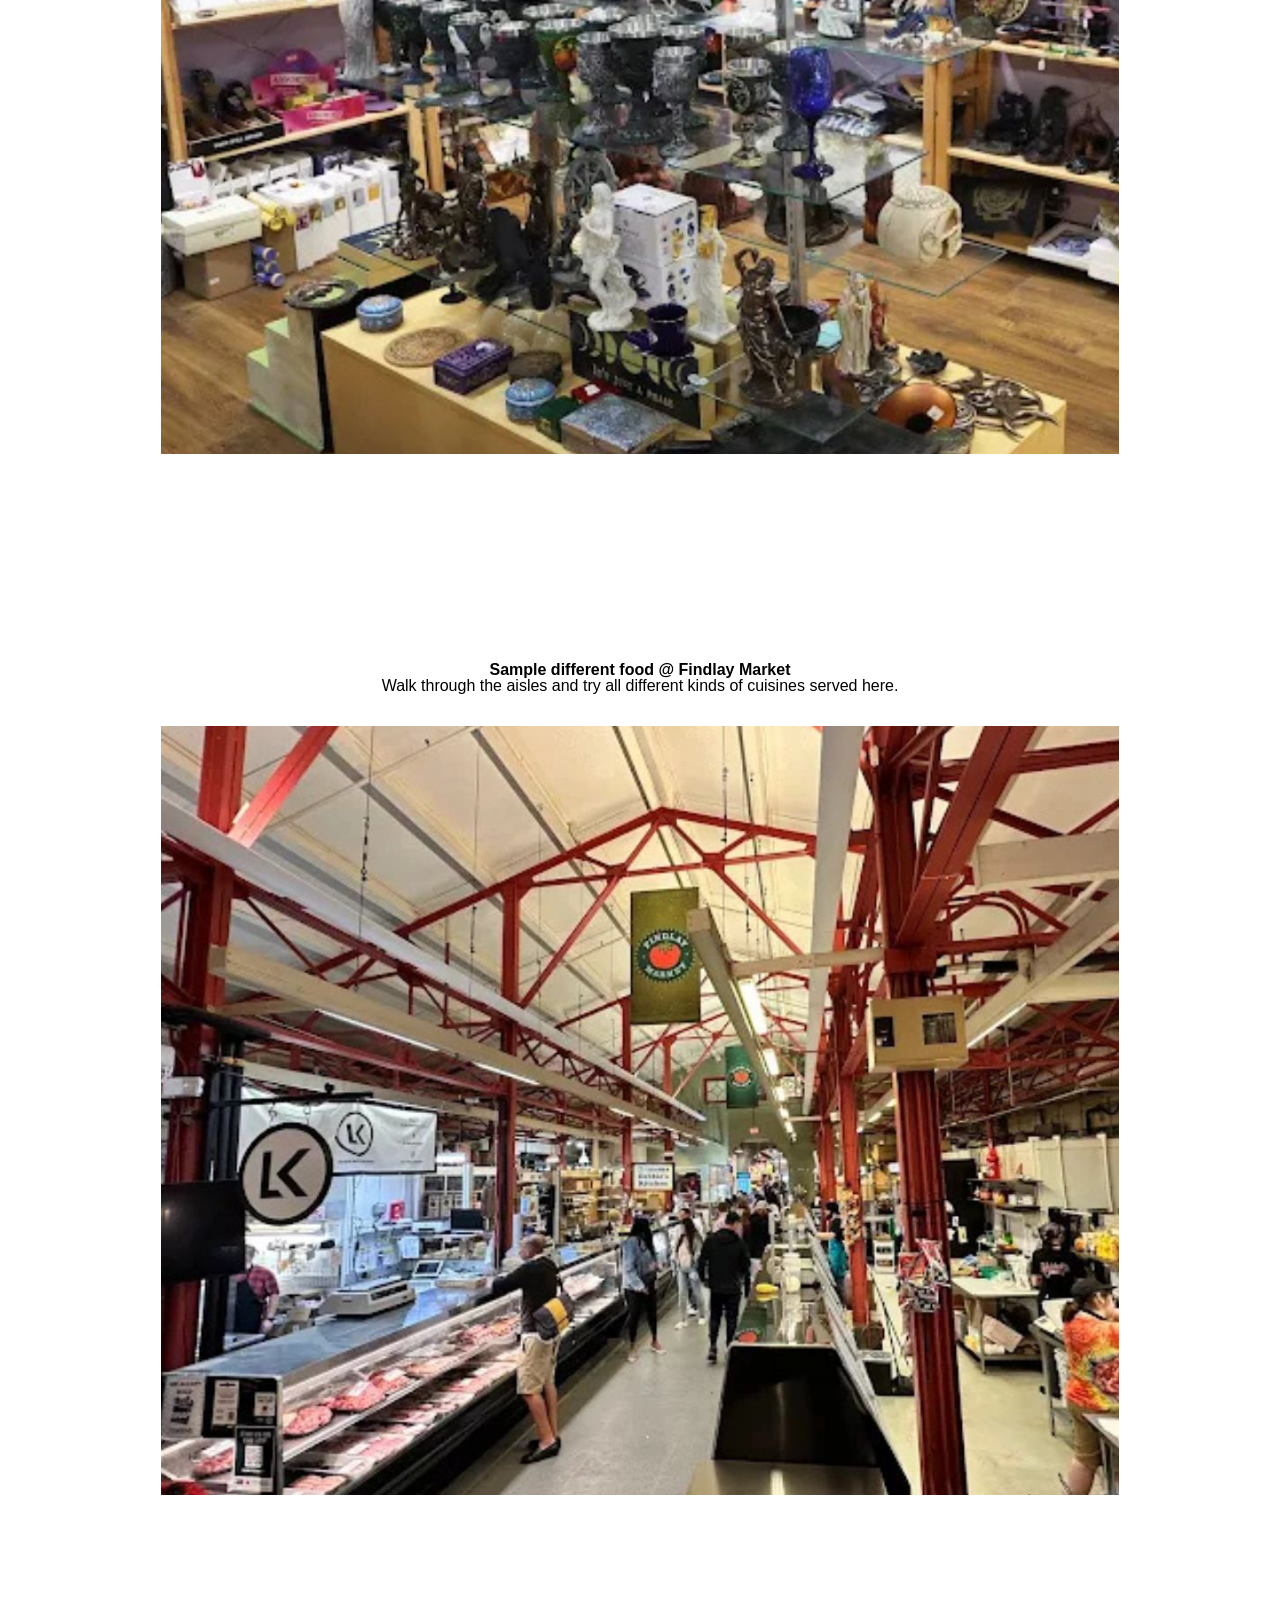
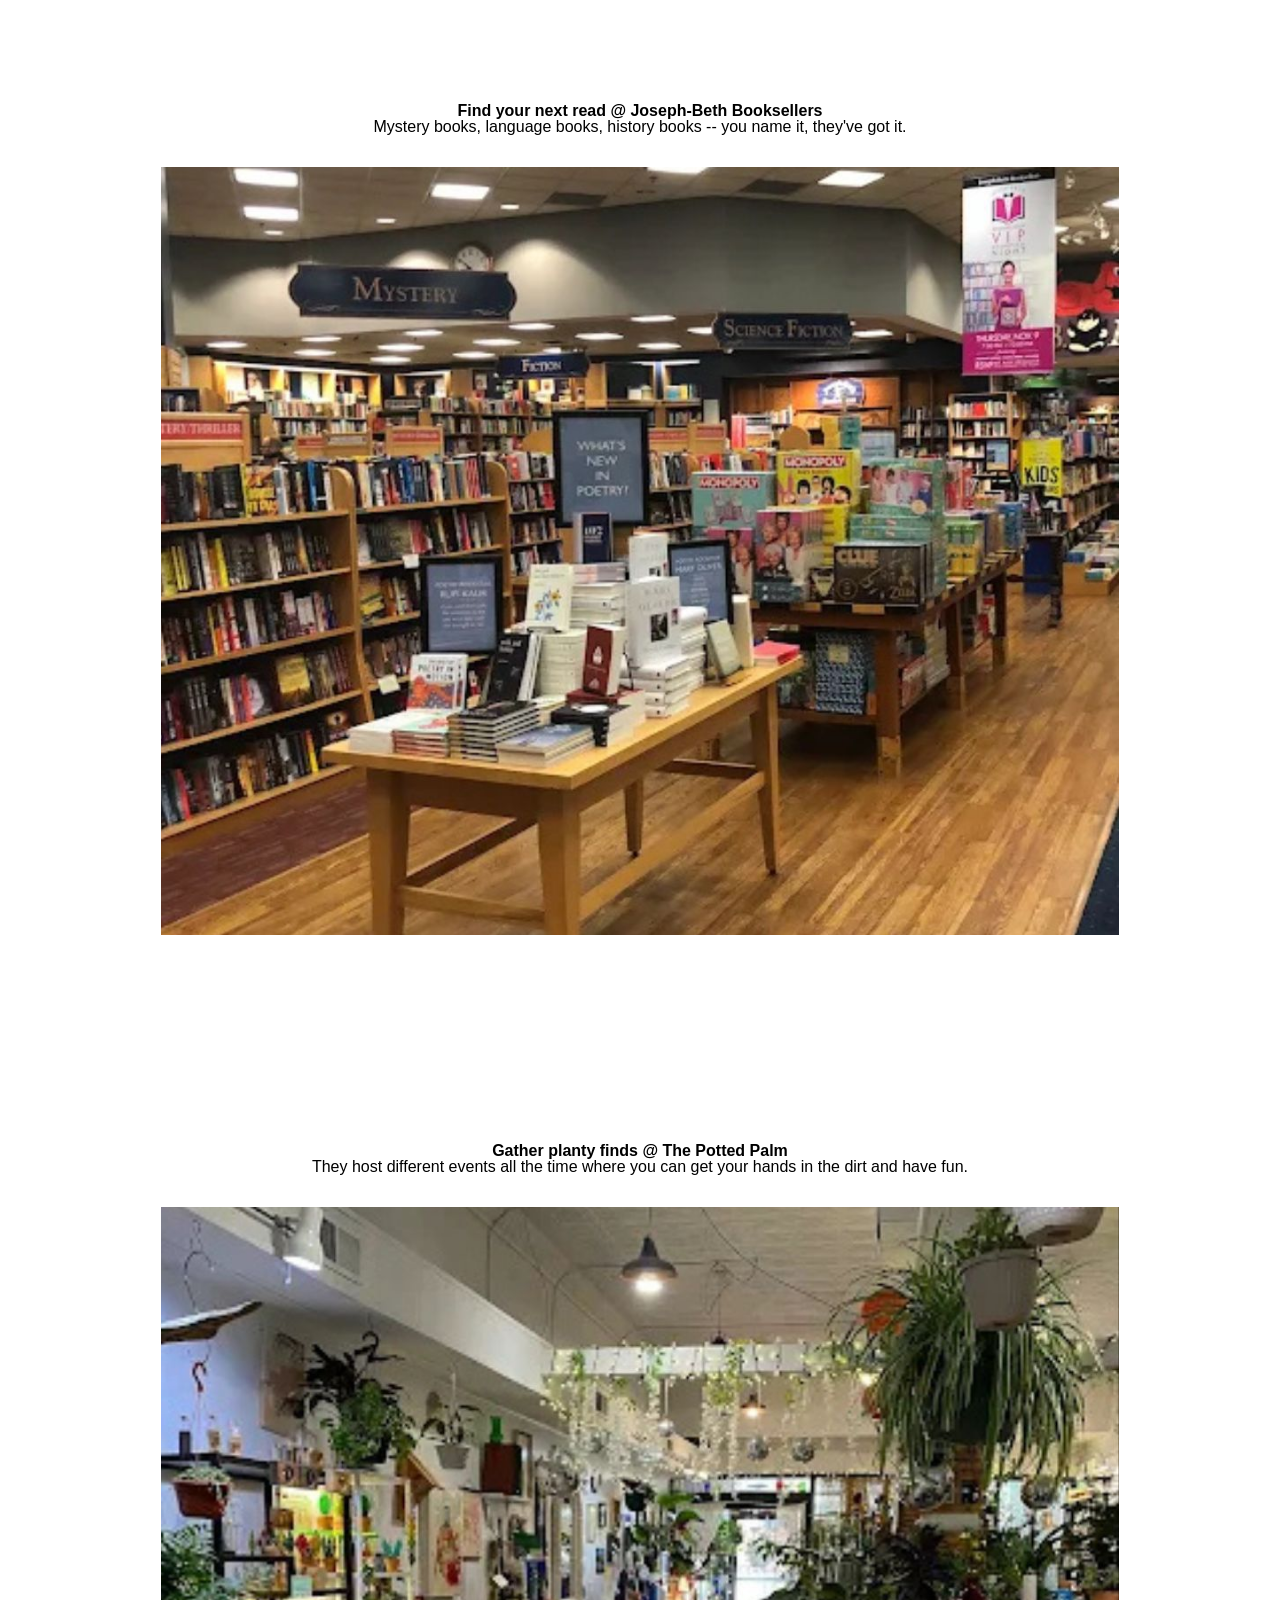
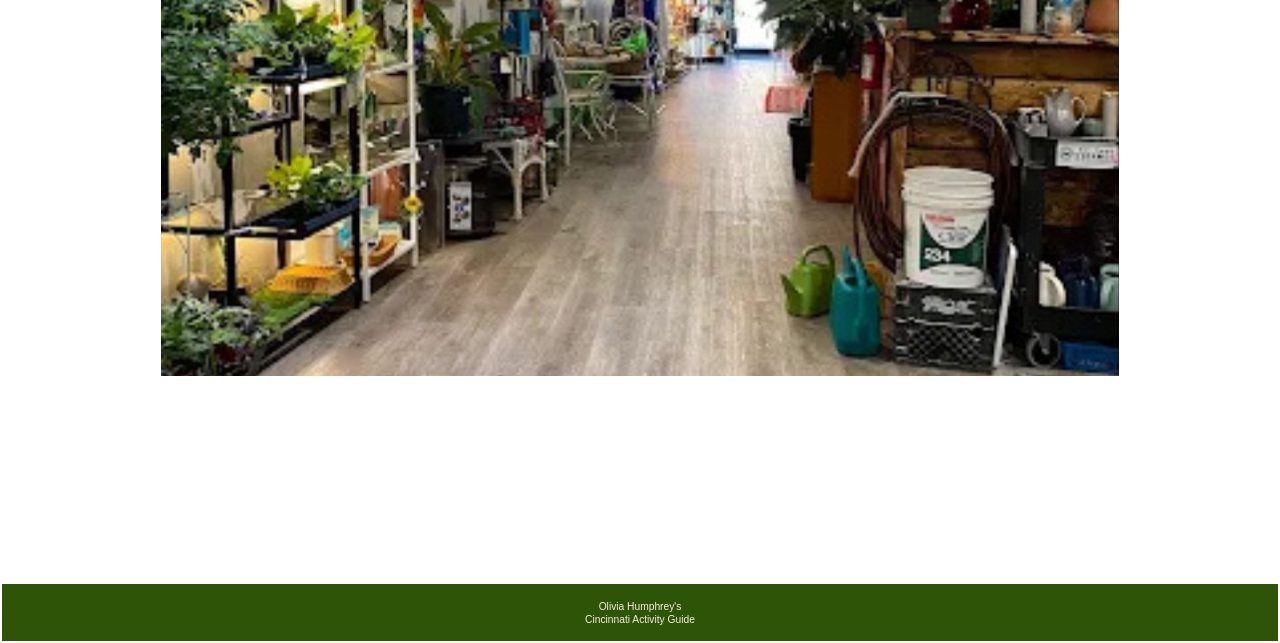
<file: shop.html>
<!DOCTYPE html>
<html lang="en">
<head>
  <meta charset="UTF-8">
  <meta name="viewport" content="width=device-width, initial-scale=1.0">
  <title>Shop</title>
  <link rel="stylesheet" href="reset.css">
  <link rel="stylesheet" href="cats.css">
</head>
<body>
  
  <header>
<h1>Cincinnati Activity Guide</h1>
</header> 


<nav>
<ul>
	<li><a href="index.html">Home</a></li>
	<li><a href="list.html">Activities</a></li>
	<li><a href="map.html">Map</a></li>
</ul>
</nav>

<main>
<h2>Shop</h2>

</figure>
<h3>Travel to Japan @ Daruma</h3>
<p>From Ramen to Pocky, stock up on your favorite Japanese finds.</p>

<figure>
<img src="images/ricle/23.jpg" alt="Shelves with Japanese goods">

</figure>
<h3>Find magic @ Enchanted Moments</h3>
<p>Look at their extensive crystal collection, esoteric books, and more.</p>

<figure>
<img src="images/ricle/16.jpg" alt="Magic goods">

</figure>
<h3>Sample different food @ Findlay Market</h3>
<p>Walk through the aisles and try all different kinds of cuisines served here.</p>

<figure>
<img src="images/ricle/21.jpg" alt="Food stalls">

</figure>
<h3>Find your next read @ Joseph-Beth Booksellers </h3>
<p>Mystery books, language books, history books -- you name it, they've got it.</p>

<figure>
<img src="images/ricle/19.jpg" alt="Bookstore interior">

</figure>
<h3>Gather planty finds @ The Potted Palm</h3>
<p>They host different events all the time where you can get your hands in the dirt and have fun.</p>

<figure>
<img src="images/ricle/13.jpg" alt="Plant store interior">

</figure>

</body>
<footer>
<small> Olivia Humphrey's <br> Cincinnati Activity Guide 
</small>
</footer>
</html>
</file>
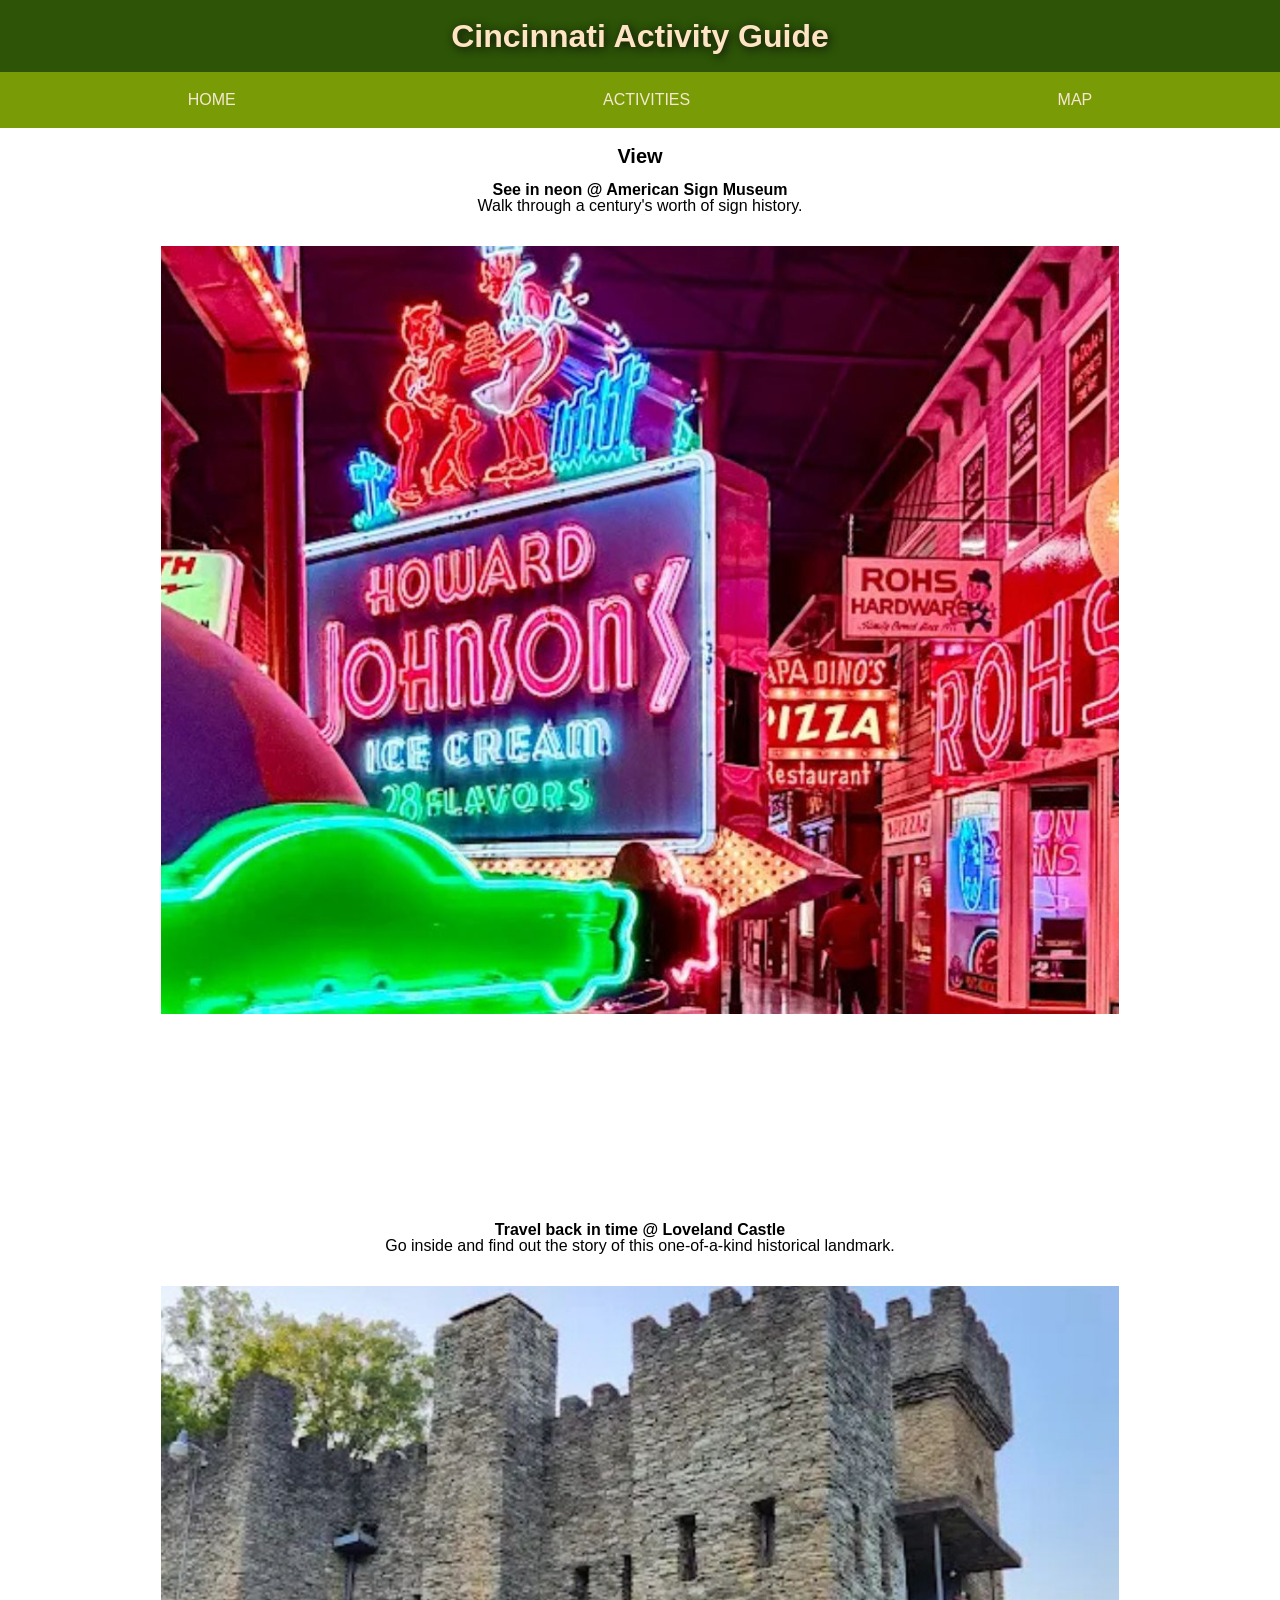
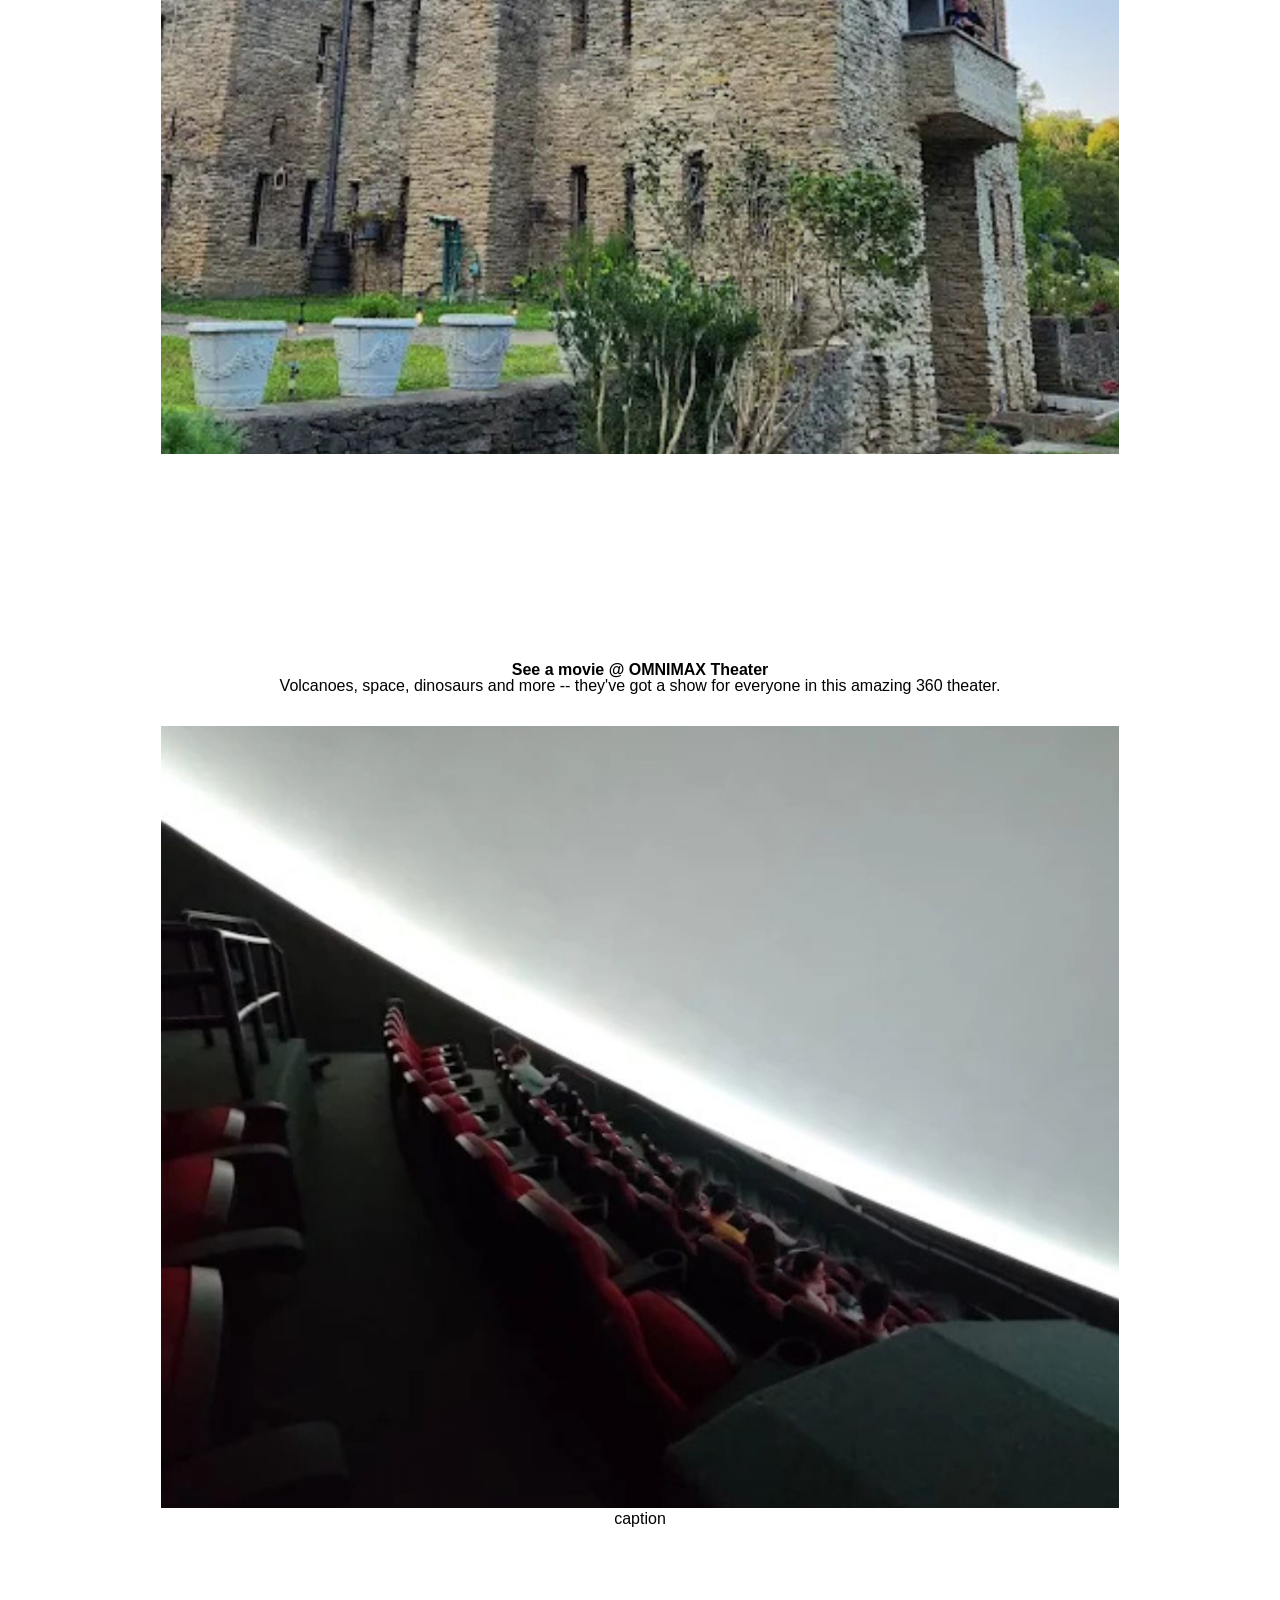
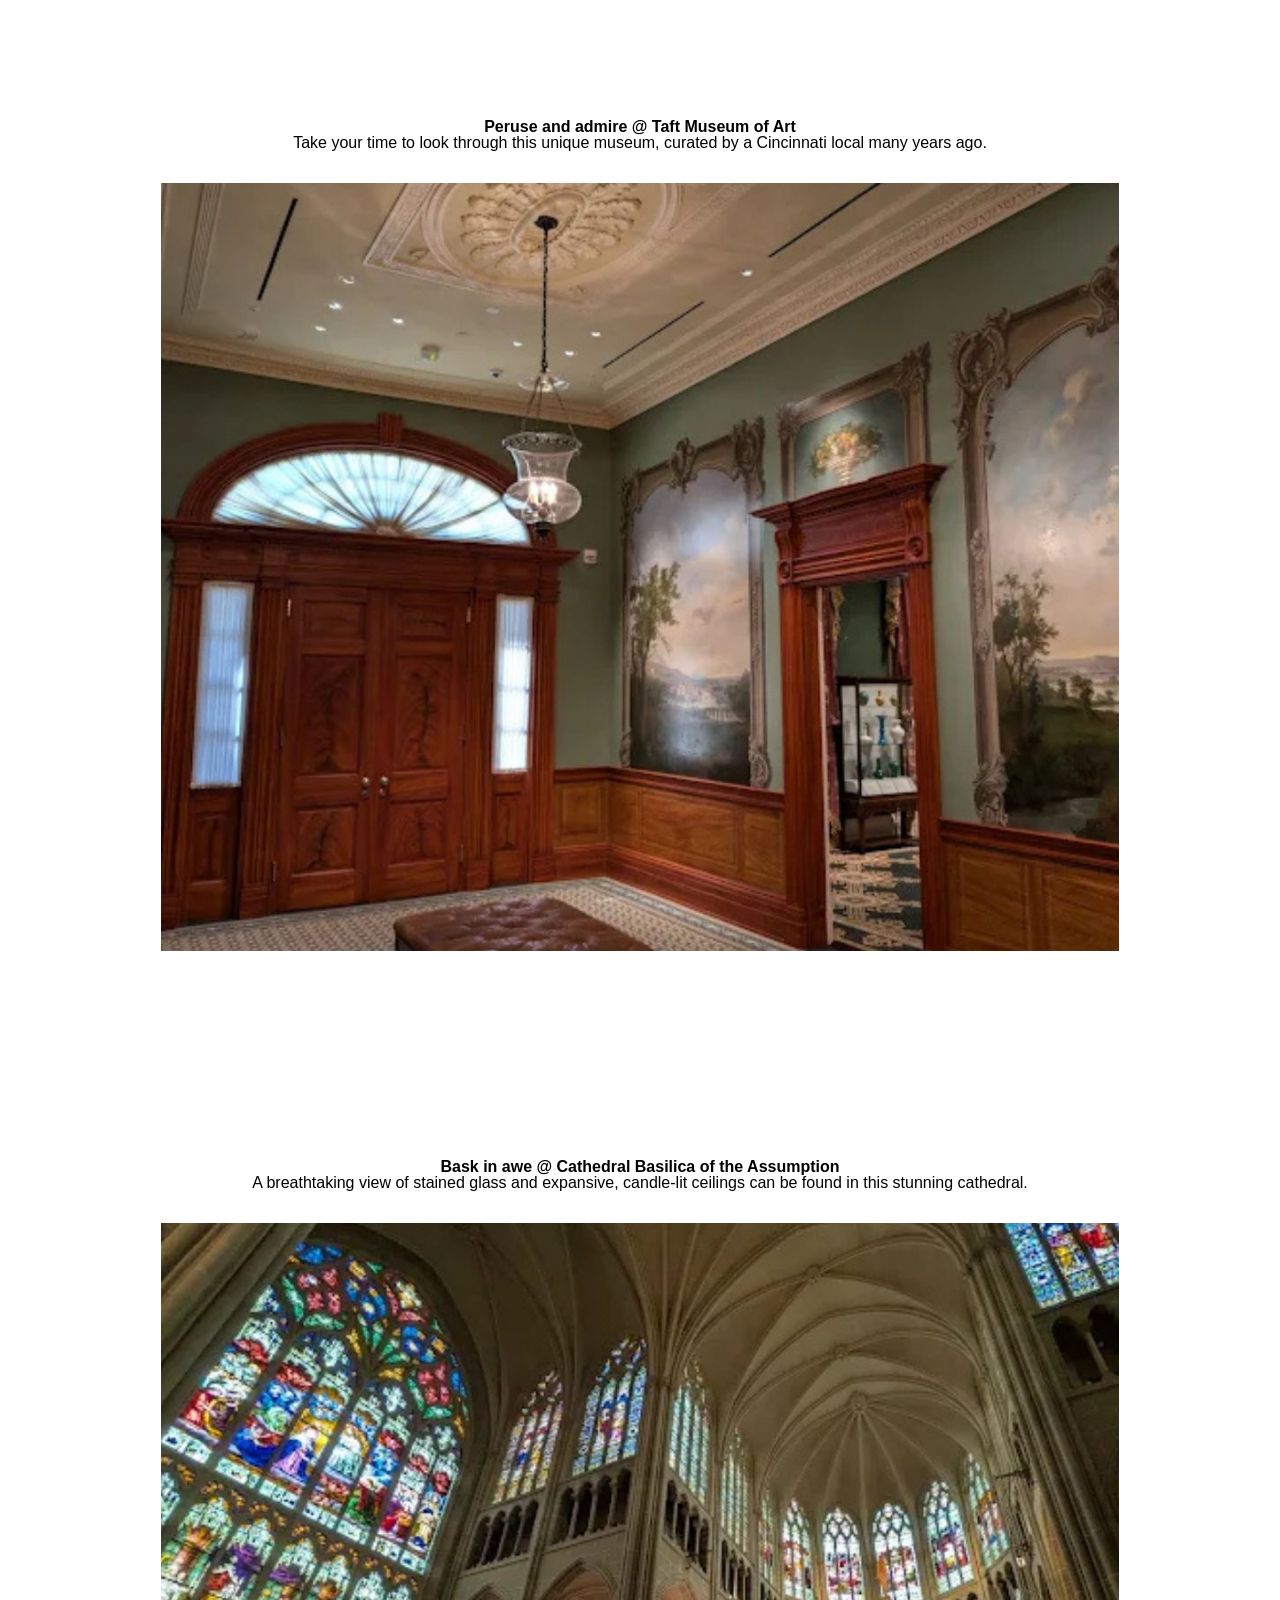
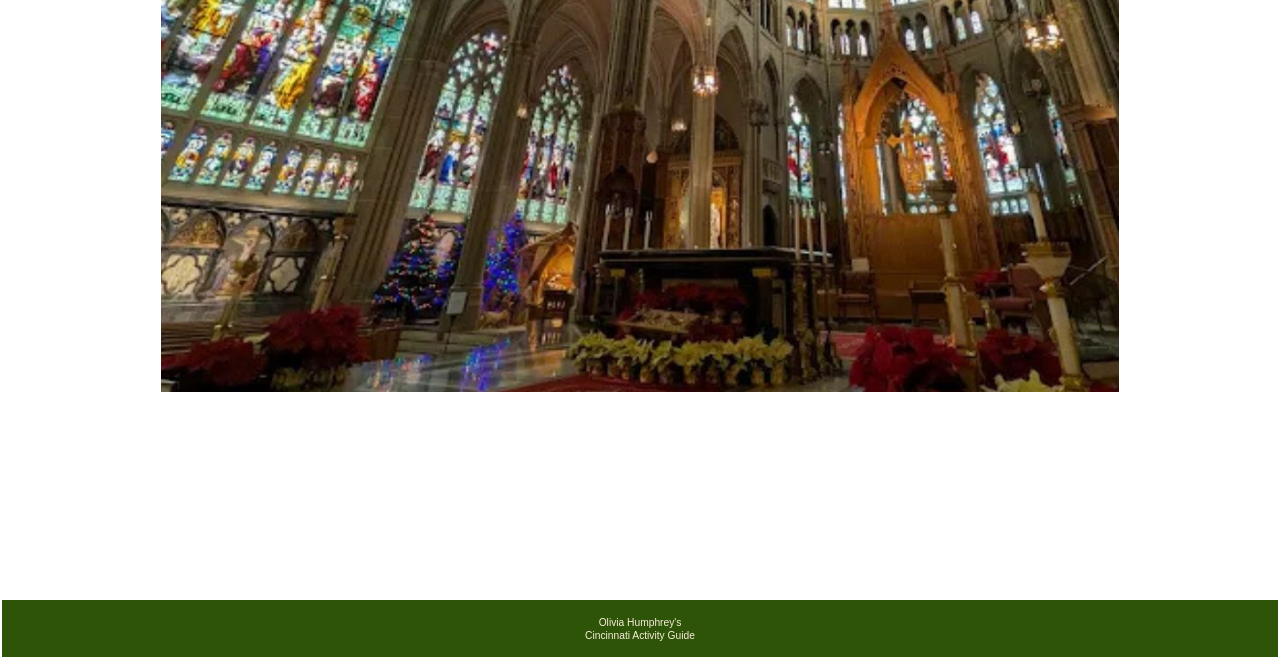
<file: view.html>
<!DOCTYPE html>
<html lang="en">
<head>
  <meta charset="UTF-8">
  <meta name="viewport" content="width=device-width, initial-scale=1.0">
  <title>View</title>
  <link rel="stylesheet" href="reset.css">
  <link rel="stylesheet" href="cats.css">
</head>
<body>
  
  <header>
<h1>Cincinnati Activity Guide</h1>
</header> 


<nav>
<ul>
	<li><a href="index.html">Home</a></li>
	<li><a href="list.html">Activities</a></li>
	<li><a href="map.html">Map</a></li>
</ul>
</nav>

<main>
<h2>View</h2>

<h3>See in neon @ American Sign Museum</h3>
<p>Walk through a century's worth of sign history.</p>

<figure>
<img src="images/ricle/11.jpg" alt="Neon signs">

</figure>
<h3>Travel back in time @ Loveland Castle</h3>
<p>Go inside and find out the story of this one-of-a-kind historical landmark.</p>

<figure>
<img src="images/ricle/25.jpg" alt="Castle exterior">

</figure>
<h3>See a movie @ OMNIMAX Theater</h3>
<p>Volcanoes, space, dinosaurs and more -- they've got a show for everyone in this amazing 360 theater.</p>

<figure>
<img src="images/ricle/14.jpg" alt="Omnimax theater">

  <figcaption>caption</figcaption>
</figure>
<h3>Peruse and admire @ Taft Museum of Art</h3>
<p>Take your time to look through this unique museum, curated by a Cincinnati local many years ago.</p>

<figure>
<img src="images/ricle/10.jpg" alt="Large door and painted mural">
</figure>
<h3>Bask in awe @ Cathedral Basilica of the Assumption </h3>
<p>A breathtaking view of stained glass and expansive, candle-lit ceilings can be found in this stunning cathedral.</p>

<figure>
<img src="images/ricle/24.jpg" alt="Cathdral interior with tall ceilings and stained glass walls">
</figure>

</body>
<footer>
<small> Olivia Humphrey's <br> Cincinnati Activity Guide 
</small>
</footer>
</html>
</file>
<file: home.css>
main {
  display: grid;
  grid-template-columns: 1fr 1fr 1fr;
  gap: .5rem;
  padding: .2rem;
}

main section {
  padding: .5rem;
  min-width: 0;
}

.welcome {
  grid-column: span 2;
  border: 1px solid black;
  line-height: 1.5rem;
}

.intro {
  grid-column: span 1;
  border: 1px solid black;
  line-height: 1.5rem;
}

.links {
  grid-column: span 1;
  line-height: 1.5rem;
  padding-left: 1rem;
}

.map {
  grid-column: span 2;
}

main img {
  display: block;
  width: 100%;
  height: 100%;
  object-fit: cover;
}

.map iframe {
  width: 100%;
  height: 300px;
}

body {
  font-family:Verdana, Geneva, Tahoma, sans-serif
}

.wrapper {
  background-color: rgb(244, 222, 195);
  max-width: 960px;
  margin: 0 auto;
  border: 2px solid silver;
  box-shadow: 2px 2px 20px black;

}

header {
  background-color: rgb(45, 84, 7);
  color: bisque;
  padding: 20px;
  text-align: center;
}

header h1 {
  font-size: 200%;
  text-shadow: 2px 2px 10px rgb(13, 12, 12); 
}

nav { 
  background-color: #799c06;
  text-transform: uppercase;
  flex-wrap: wrap;
}

nav ul {
  display: flex;
  justify-content: space-around;
  flex-wrap: wrap;
}

nav li {
  list-style-type: none;
  padding: 1rem;
}

nav a {
  color: rgb(246, 231, 211);
  text-decoration: none;
  padding: 1rem 2rem;
}

nav a:hover {
  background-color: rgb(45, 84, 7);
  color: bisque;
  border-radius: 1rem;
  font-style: oblique;
}


footer {
  background-color: rgb(45, 84, 7);
  padding: 1rem;
  text-align: center;
  color: rgb(250, 237, 221);
  font-size: 80%;
}
</file>
<file: list.css>
main {
  display: grid;
  gap: .5rem;
  padding: 1rem;
  text-align: center;
  font-size: 100%;
}

h2 {
  font-size: 125%;
}

.links {
  justify-content: space-around;
  padding: 2rem;
}

body {
  font-family:Verdana, Geneva, Tahoma, sans-serif
}

.wrapper {
  background-color: rgb(244, 222, 195);
  max-width: 960px;
  margin: 0 auto;
  border: 2px solid silver;
  box-shadow: 2px 2px 20px black;

}

header {
  background-color: rgb(45, 84, 7);
  color: bisque;
  padding: 20px;
  text-align: center;
}

header h1 {
  font-size: 200%;
  text-shadow: 2px 2px 10px rgb(13, 12, 12); 
}

nav { 
  background-color: #799c06;
  text-transform: uppercase;
  flex-wrap: wrap;
  padding: .25rem
}

nav ul {
  display: flex;
  justify-content: space-around;
  flex-wrap: wrap;
}

nav li {
  list-style-type: none;
  padding: 1rem;
}

nav a {
  color: rgb(246, 231, 211);
  text-decoration: none;
  padding: 1rem 2rem;
}

nav a:hover {
  background-color: rgb(45, 84, 7);
  color: bisque;
  border-radius: 3rem;
  font-style: oblique;
}

main img {
  display: block;
  width: 100%;
  height: 30%;
  object-fit: cover;
}

footer {
  background-color: rgb(45, 84, 7);
  padding: 1rem;
  text-align: center;
  color: rgb(250, 237, 221);
  font-size: 80%;
}
</file>
<file: map.css>
main {
  display: grid;
  gap: .5rem;
  padding: 1rem;
  text-align: center;
  font-size: 100%;
}

h2 {
  font-size: 125%;
}

.map {
  padding: 1rem 3rem 3rem 3rem;
  width: 50%;
  height: 75%;
  justify-content: center;
}

body {
  font-family:Verdana, Geneva, Tahoma, sans-serif
}

.wrapper {
  background-color: rgb(244, 222, 195);
  max-width: 960px;
  margin: 0 auto;
  border: 2px solid silver;
  box-shadow: 2px 2px 20px black;

}

header {
  background-color: rgb(45, 84, 7);
  color: bisque;
  padding: 20px;
  text-align: center;
}

header h1 {
  font-size: 200%;
  text-shadow: 2px 2px 10px rgb(13, 12, 12); 
}

nav { 
  background-color: #799c06;
  text-transform: uppercase;
  flex-wrap: wrap;
  padding: .25rem
}

nav ul {
  display: flex;
  justify-content: space-around;
  flex-wrap: wrap;
}

nav li {
  list-style-type: none;
  padding: 1rem;
}

nav a {
  color: rgb(246, 231, 211);
  text-decoration: none;
  padding: 1rem 2rem;
}

nav a:hover {
  background-color: rgb(45, 84, 7);
  color: bisque;
  border-radius: 3rem;
  font-style: oblique;
}


footer {
  background-color: rgb(45, 84, 7);
  padding: 1rem;
  text-align: center;
  color: rgb(250, 237, 221);
  font-size: 80%;
}
</file>
<file: cats.css>
main {
  display: grid;
  padding: .1rem;
  text-align: center;
  font-size: 100%;
}

h2 {
  font-size: 125%;
  padding: 1rem;
}

body {
  font-family:Verdana, Geneva, Tahoma, sans-serif
}

.wrapper {
  background-color: rgb(244, 222, 195);
  max-width: 960px;
  margin: 0 auto;
  border: 2px solid silver;
  box-shadow: 2px 2px 20px black;
}

header {
  background-color: rgb(45, 84, 7);
  color: bisque;
  padding: 20px;
  text-align: center;
}

header h1 {
  font-size: 200%;
  text-shadow: 2px 2px 10px rgb(13, 12, 12); 
}

nav { 
  background-color: #799c06;
  text-transform: uppercase;
  flex-wrap: wrap;
  padding: .25rem
}

nav ul {
  display: flex;
  justify-content: space-around;
  flex-wrap: wrap;
}

nav li {
  list-style-type: none;
  padding: 1rem;
}

nav a {
  color: rgb(246, 231, 211);
  text-decoration: none;
  padding: 1rem 2rem;
}

nav a:hover {
  background-color: rgb(45, 84, 7);
  color: bisque;
  border-radius: 3rem;
  font-style: oblique;
}

main img {
  width:80%;
  height: 80%;
  object-fit: cover;
  }

footer {
  background-color: rgb(45, 84, 7);
  padding: 1rem;
  text-align: center;
  color: rgb(250, 237, 221);
  font-size: 80%;
}
</file>
